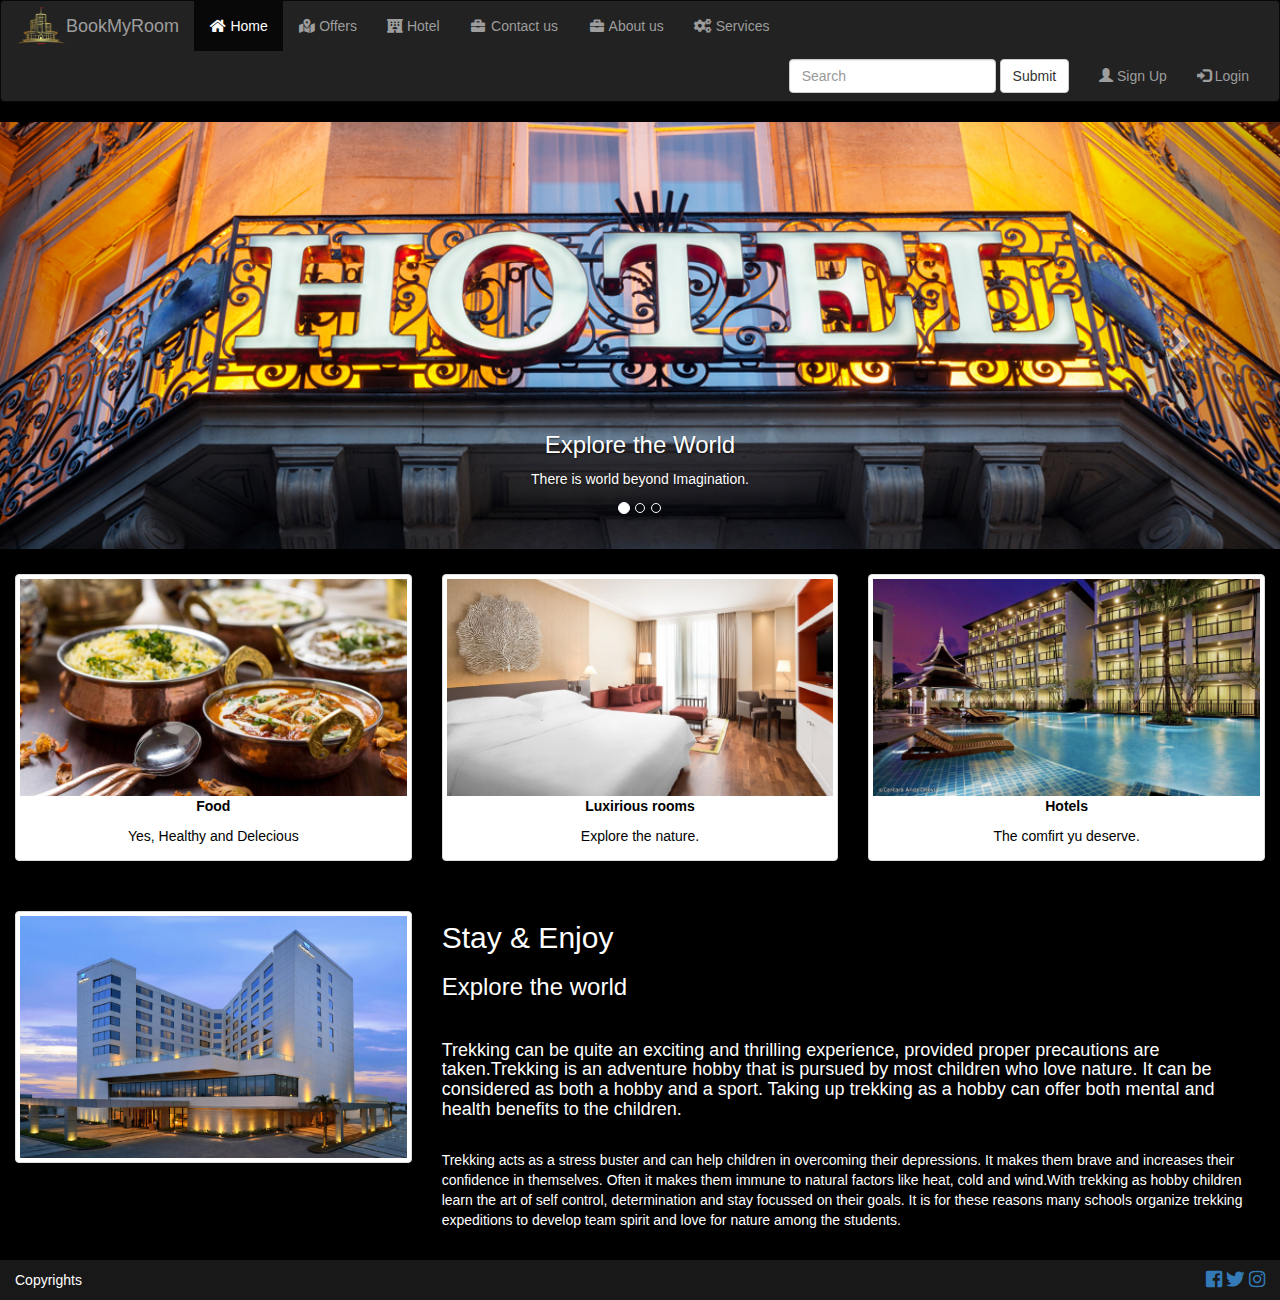
<file: index.html>
<!DOCTYPE html>
<html>
<html lang="en">
<head>
	<title>BookmyRoom</title>
	<meta charset="utf-8">
	 <!-- Latest compiled and minified CSS -->
<link rel="stylesheet" href="bootstrap-3.3.7-dist/css/bootstrap.min.css">
<link rel="stylesheet" href="fontawesome-free-5.1.0-web/css/all.css">
<meta name="viewport" content="max-width=device-width,initial-scale=1.0">

<!-- jQuery library -->
<script src="js/jquery.min.js"></script>

<!-- Latest compiled JavaScript -->
<script src="js/bootstrap.min.js"></script> 
  
 <link rel="shortcut icon" type="icon" href="images/logo.png">
</head>
<body>
<!--start of NavBar-->

 <nav class="navbar navbar-inverse">
  <div class="container-fluid">
    <div class="navbar-header">
      <img src="images/logo.png" style="height: 50px; width: 50px;float: left;">
      <button type="button" class="navbar-toggle" data-toggle="collapse" data-target="#myNavbar">
        <span class="icon-bar"></span>
        <span class="icon-bar"></span>
        <span class="icon-bar"></span>
      </button>
      <a class="navbar-brand" href="index.html">BookMyRoom</a>
    </div>
    <div class="collapse navbar-collapse" id="myNavbar">
      <ul class="nav navbar-nav">
        <li class="active"><a href="index.html"><i class="fas fa-home fa-fw"></i> Home</a></li>
      <li><a href="offers.html"><i class="fas fa-map-marked-alt fa-fw"></i> Offers</a></li>
      <li><a href="hotel.html"><i class="fas fa-hotel"></i> Hotel</a></li>
      <li><a href="contact us.html"><i class="fas fa-briefcase fa-fw"></i> Contact us</a></li>
      <li><a href="about us.html"><i class="fas fa-briefcase fa-fw"></i> About us</a></li>
      <li><a href="services.html"><i class="fas fa-cogs"></i> Services</a></li>
      </ul>
      <ul class="nav navbar-nav navbar-right">
        <form class="navbar-form navbar-left" action="/action_page.php">
      <div class="form-group">
        <input type="text" class="form-control" placeholder="Search">
      </div>
      <button type="submit" class="btn btn-default">Submit</button>
    </form>
        <li><a href="sign up.html"><span class="glyphicon glyphicon-user"></span> Sign Up</a></li>
      <li><a href="login.html"><span class="glyphicon glyphicon-log-in"></span> Login</a></li>
    </ul>
    </div>
  </div>
</nav> 


<!--end of navBar-->

<div id="myCarousel" class="carousel slide" data-ride="carousel" style="margin-top: 20px">
    <!-- Indicators -->
    <ol class="carousel-indicators">
      <li data-target="#myCarousel" data-slide-to="0" class="active"></li>
      <li data-target="#myCarousel" data-slide-to="1"></li>
      <li data-target="#myCarousel" data-slide-to="2"></li>
    </ol>

    <!-- Wrapper for slides -->
    <div class="carousel-inner" role="listbox">
      <div class="item active">
        <img src="images/1.jpg" alt="New York" width="100%" height="700px">
        <div class="carousel-caption">
          <h3>Explore the World</h3>
          <p>There is world beyond Imagination.</p>
        </div>      
      </div>

      <div class="item">
        <img src="images/2.jpg" alt="Chicago" width="100%" height="700px">
        <div class="carousel-caption">
          <h3>Hotel</h3>
          <p>Thank you, A night we won't forget.</p>
        </div>      
      </div>
    
      <div class="item">
        <img src="images/3.jpg" alt="Los Angeles" width="100%" height="700px">
        <div class="carousel-caption">
          <h3>Family</h3>
          <p>Spend holidays with family!</p>
        </div>      
      </div>
    </div>

    <!-- Left and right controls -->
    <a class="left carousel-control" href="#myCarousel" role="button" data-slide="prev">
      <span class="glyphicon glyphicon-chevron-left" aria-hidden="true"></span>
      <span class="sr-only">Previous</span>
    </a>
    <a class="right carousel-control" href="#myCarousel" role="button" data-slide="next">
      <span class="glyphicon glyphicon-chevron-right" aria-hidden="true"></span>
      <span class="sr-only">Next</span>
    </a>
</div>

<!--end of IMG Scroll-->


<!--3 div start-->
<div class="container-fluid" style="color: black;">
<div class="row text-center slideanim" style="margin-top: 25px;">
    <div class="col-sm-4">
      <div class="thumbnail">
        <img src="images/a.jpg" alt="Paris">
        <p><strong>Food</strong></p>
        <p>Yes, Healthy and Delecious</p>
      </div>
    </div>
    <div class="col-sm-4">
      <div class="thumbnail">
        <img src="images/b.jpg" alt="New York">
        <p><strong>Luxirious rooms</strong></p>
        <p>Explore the nature.</p>
      </div>
    </div>
    <div class="col-sm-4">
      <div class="thumbnail">
        <img src="images/c.jpg" alt="San Francisco">
        <p><strong>Hotels</strong></p>
        <p>The comfirt yu deserve.</p>
      </div>
    </div>
  </div><br>
</div>
  <!--end of 3 div images-->

<div id="about" class="container-fluid img-self-center">
  <div class="row">
    <div class="col-sm-4"style="margin-top: 10px">
      <div class="thumbnail ">
     <img src="images/h1.jpg"width="100%"height="auto" >
   </div>
    </div>
    <div class="col-sm-8" style="color: white;">
      <h2>Stay & Enjoy</h2>
      <h3>Explore the world</h3><br>
      <h4>Trekking can be quite an exciting and thrilling experience, provided proper precautions are taken.Trekking is an adventure hobby that is pursued by most children who love nature. It can be considered as both a hobby and a sport. Taking up trekking as a hobby can offer both mental and health benefits to the children.</h4><br>
      <p>Trekking acts as a stress buster and can help children in overcoming their depressions. It makes them brave and increases their confidence in themselves. Often it makes them immune to natural factors like heat, cold and wind.With trekking as hobby children learn the art of self control, determination and stay focussed on their goals. It is for these reasons many schools organize trekking expeditions to develop team spirit and love for nature among the students.</p>
    </div>
  </div>
</div>


<!--start of footer-->

<footer>
  <div class="container-fluid"style="background-color: #181818; color: white; height: 40px;width: 100%; margin-top: 20px; bottom:0">
    <div class="wrapper"style="float: left; margin-top: 10px">Copyrights</div>
  <div class="wrapper" style="float: right; margin-top: 10px">
      <a href="#"><i class="fab fa-facebook-square fa-lg"></i></a>
      <a href="#"><i class="fab fa-twitter fa-lg"></i></a>
      <a href="#"><i class="fab fa-instagram fa-lg"></i></a>
    </div>
  </div>
</footer>

<!--end of footer-->


</body>
</html>
</file>
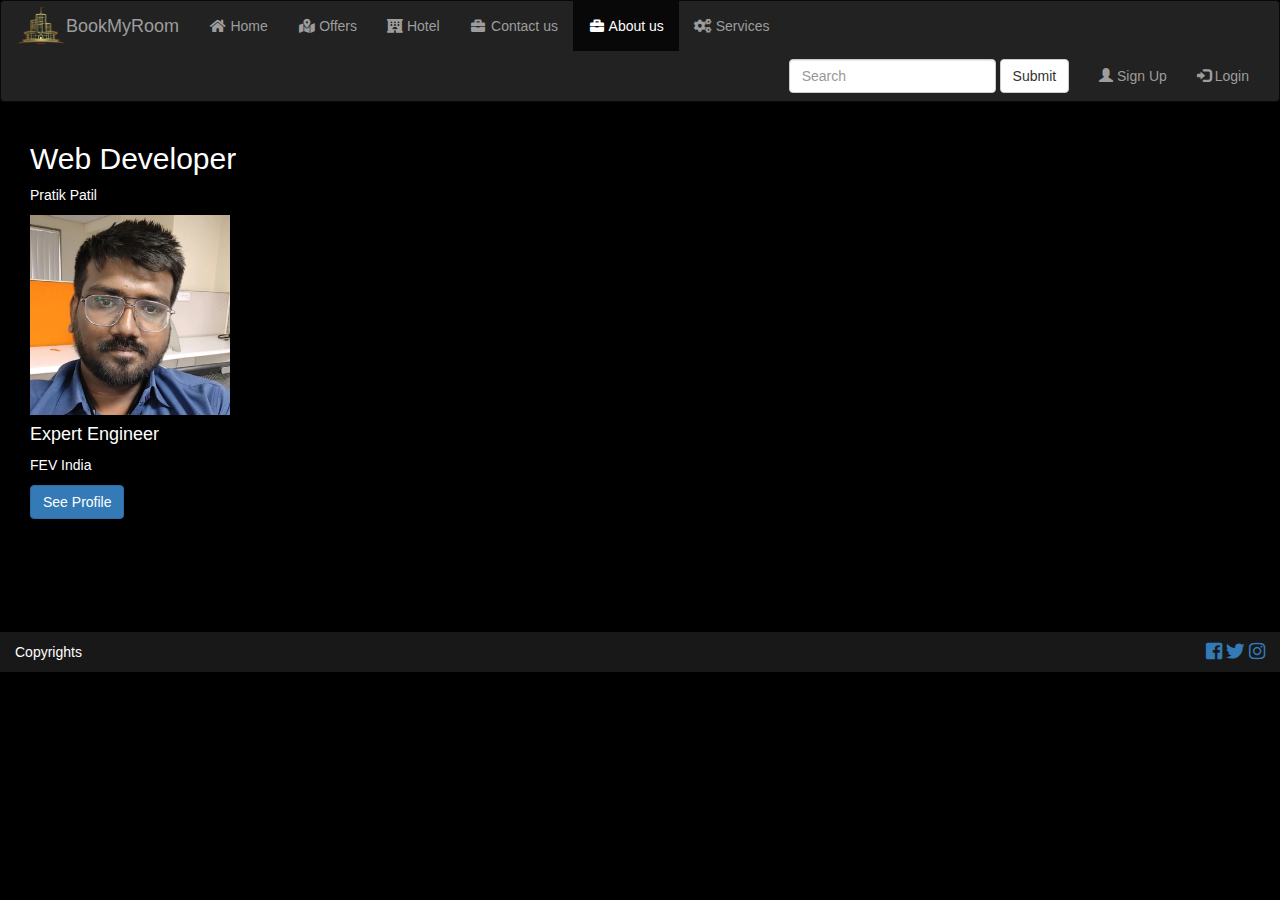
<file: about us.html>
<!DOCTYPE html>
<html>
<html lang="en">
<head>
	<title>BookmyRoom</title>
	<meta charset="utf-8">
	 <!-- Latest compiled and minified CSS -->
<link rel="stylesheet" href="bootstrap-3.3.7-dist/css/bootstrap.min.css">
<link rel="stylesheet" href="fontawesome-free-5.1.0-web/css/all.css">
<meta name="viewport" content="max-width=device-width,initial-scale=1.0">

<!-- jQuery library -->
<script src="js/jquery.min.js"></script>

<!-- Latest compiled JavaScript -->
<script src="js/bootstrap.min.js"></script> 
  
<link rel="shortcut icon" type="icon" href="images/logo.png">
</head>
<body >

<!--start of NavBar-->

 <nav class="navbar navbar-inverse">
  <div class="container-fluid">
    <div class="navbar-header">
      <img src="images/logo.png" style="height: 50px; width: 50px;float: left;">
      <button type="button" class="navbar-toggle" data-toggle="collapse" data-target="#myNavbar">
        <span class="icon-bar"></span>
        <span class="icon-bar"></span>
        <span class="icon-bar"></span>
      </button>
      <a class="navbar-brand" href="index.html">BookMyRoom</a>
    </div>
    <div class="collapse navbar-collapse" id="myNavbar">
      <ul class="nav navbar-nav">
        <li><a href="index.html"><i class="fas fa-home fa-fw"></i> Home</a></li>
      <li><a href="offers.html"><i class="fas fa-map-marked-alt fa-fw"></i> Offers</a></li>
      <li><a href="hotel.html"><i class="fas fa-hotel"></i> Hotel</a></li>
      <li><a href="contact us.html"><i class="fas fa-briefcase fa-fw"></i> Contact us</a></li>
      <li class="active"><a href="about us.html"><i class="fas fa-briefcase fa-fw"></i> About us</a></li>
      <li><a href="services.html"><i class="fas fa-cogs"></i> Services</a></li>
      </ul>
      <ul class="nav navbar-nav navbar-right">
        <form class="navbar-form navbar-left" action="/action_page.php">
      <div class="form-group">
        <input type="text" class="form-control" placeholder="Search">
      </div>
      <button type="submit" class="btn btn-default">Submit</button>
    </form>
        <li><a href="sign up.html"><span class="glyphicon glyphicon-user"></span> Sign Up</a></li>
      <li><a href="login.html"><span class="glyphicon glyphicon-log-in"></span> Login</a></li>
    </ul>
    </div>
  </div>
</nav> 


<!--end of navBar-->



<div class="container-fluid" style="margin-bottom: 113px; ">


<div class="col-sm-3">
  <h2>Web Developer</h2>
  <p>Pratik Patil</p>
  <div class="card" style="width:200px">
    <img class="card-img-top" src="images/card2.jpeg" alt="Card image" style="width:100%">
    <div class="card-body">
      <h4 class="card-title">Expert Engineer</h4>
      <p class="card-text">FEV India</p>
      <a href="#" class="btn btn-primary">See Profile</a>
    </div>
  </div>
</div>

<!-- <div class="col-sm-3">
  <h2>Head Desingne</h2>
  <p>Name 2</p>
  <div class="card" style="width:200px">
    <img class="card-img-top" src="images/card2.png" alt="Card image" style="width:100%">
    <div class="card-body">
      <h4 class="card-title">John Doe</h4>
      <p class="card-text">John Doe is an engineer</p>
      <a href="#" class="btn btn-primary">See Profile</a>
    </div>
  </div>
</div>

<div class="col-sm-3">
  <h2>Head Developer</h2>
  <p>Name 3</p>
  <div class="card" style="width:200px">
    <img class="card-img-top" src="images/card1.png" alt="Card image" style="width:100%">
    <div class="card-body">
      <h4 class="card-title">John Doe</h4>
      <p class="card-text">John Doe is an and engineer</p>
      <a href="#" class="btn btn-primary">See Profile</a>
    </div>
  </div>
</div>

<div class="col-sm-3">
  <h2>Database Admin</h2>
  <p>name 4</p>
  <div class="card" style="width:200px">
    <img class="card-img-top" src="images/card2.png" alt="Card image" style="width:100%">
    <div class="card-body">
      <h4 class="card-title">John Doe</h4>
      <p class="card-text">John Doe is an and engineer</p>
      <a href="#" class="btn btn-primary">See Profile</a>
      
    </div>
  </div>
</div> -->


</div>

<!--start of footer-->

<footer>
  <div class="container-fluid"style="background-color: #181818; color: white; height: 40px;width: 100%; margin-top: 20px">
    <div class="wrapper"style="float: left; margin-top: 10px">Copyrights</div>
  <div class="wrapper" style="float: right; margin-top: 10px">
      <a href="#"><i class="fab fa-facebook-square fa-lg"></i></a>
      <a href="#"><i class="fab fa-twitter fa-lg"></i></a>
      <a href="#"><i class="fab fa-instagram fa-lg"></i></a>
    </div>
  </div>
</footer>

<!--end of footer-->


</body>
</html>
</file>
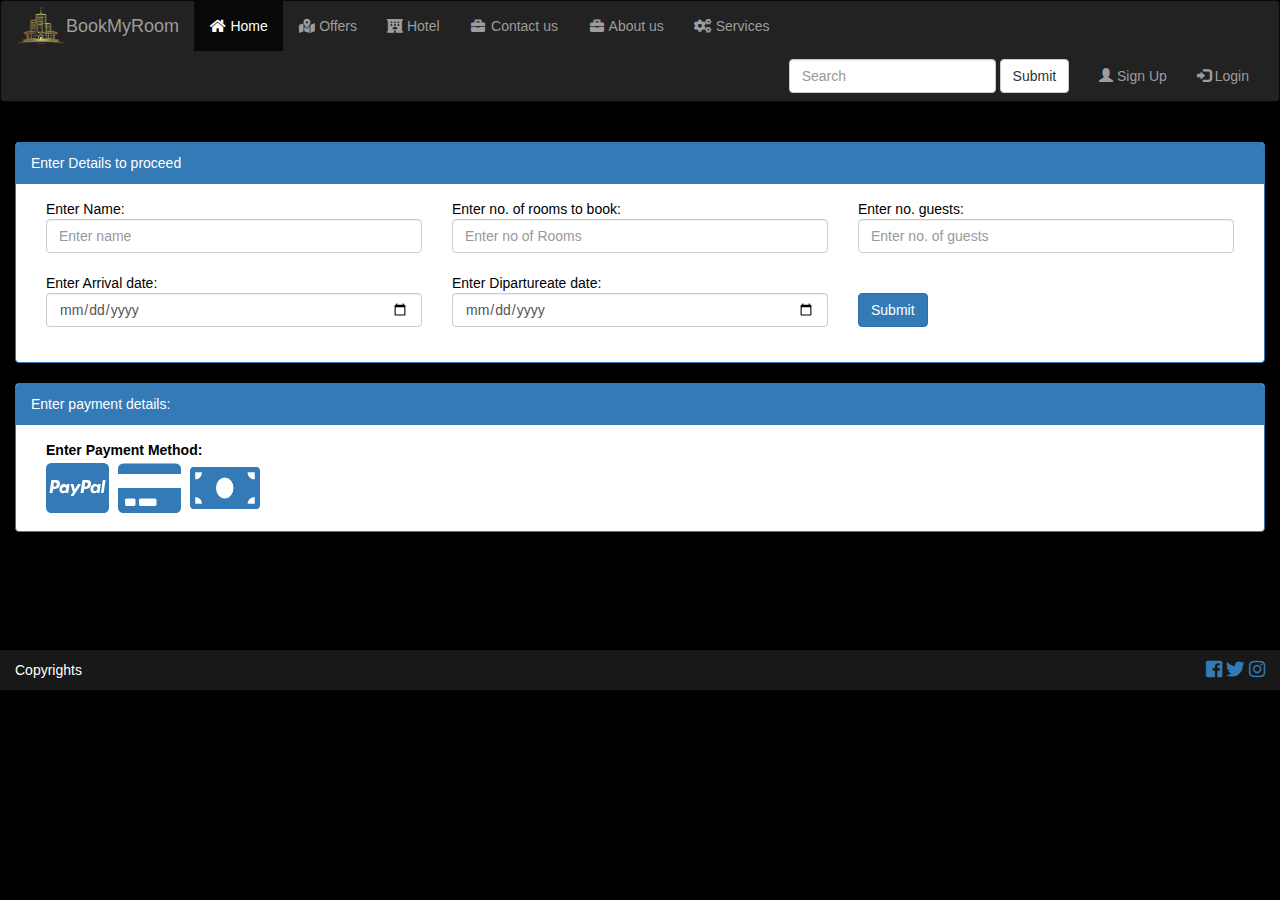
<file: booking h1.html>
<!DOCTYPE html>
<html>
<html lang="en">
<head>
	<title>BookmyRoom</title>
	<meta charset="utf-8">
	 <!-- Latest compiled and minified CSS -->
<link rel="stylesheet" href="bootstrap-3.3.7-dist/css/bootstrap.min.css">
<link rel="stylesheet" href="fontawesome-free-5.1.0-web/css/all.css">
<meta name="viewport" content="max-width=device-width,initial-scale=1.0">

<!-- jQuery library -->
<script src="js/jquery.min.js"></script>

<!-- Latest compiled JavaScript -->
<script src="js/bootstrap.min.js"></script> 
  
 <link rel="shortcut icon" type="icon" href="images/logo.png">
</head>
<body>
<!--start of NavBar-->

 <nav class="navbar navbar-inverse">
  <div class="container-fluid">
    <div class="navbar-header">
      <img src="images/logo.png" style="height: 50px; width: 50px;float: left;">
      <button type="button" class="navbar-toggle" data-toggle="collapse" data-target="#myNavbar">
        <span class="icon-bar"></span>
        <span class="icon-bar"></span>
        <span class="icon-bar"></span>
      </button>
      <a class="navbar-brand" href="index.html">BookMyRoom</a>
    </div>
    <div class="collapse navbar-collapse" id="myNavbar">
      <ul class="nav navbar-nav">
        <li class="active"><a href="index.html"><i class="fas fa-home fa-fw"></i> Home</a></li>
      <li><a href="offers.html"><i class="fas fa-map-marked-alt fa-fw"></i> Offers</a></li>
      <li><a href="hotel.html"><i class="fas fa-hotel"></i> Hotel</a></li>
      <li><a href="contact us.html"><i class="fas fa-briefcase fa-fw"></i> Contact us</a></li>
      <li><a href="about us.html"><i class="fas fa-briefcase fa-fw"></i> About us</a></li>
      <li><a href="services.html"><i class="fas fa-cogs"></i> Services</a></li>
      </ul>
      <ul class="nav navbar-nav navbar-right">
        <form class="navbar-form navbar-left" action="/action_page.php">
      <div class="form-group">
        <input type="text" class="form-control" placeholder="Search">
      </div>
      <button type="submit" class="btn btn-default">Submit</button>
    </form>
        <li><a href="sign up.html"><span class="glyphicon glyphicon-user"></span> Sign Up</a></li>
      <li><a href="login.html"><span class="glyphicon glyphicon-log-in"></span> Login</a></li>
    </ul>
    </div>
  </div>
</nav> 


<!--end of navBar-->
<div class="container-fluid" style="margin-bottom: 98px">

<div class="panel panel-primary" style="color: black;margin-top: 20px">

      <div class="panel-heading">Enter Details to proceed</div>
  
  <div class="panel-body">
    <div class="col-sm-4"> 
  <form action="/action_page.php">
Enter Name:<br>
    <input type="text" class="form-control" placeholder="Enter name" id="usr"><br>
Enter Arrival date:<br>
<input class="form-control" type="date" name="checkin" max="2099-12-31"><br>
</form>        
 </div>

<div class="col-sm-4">
  <form action="/action_page.php">
    Enter no. of rooms to book:<br>
  <input type="text" class="form-control" placeholder="Enter no of Rooms" id="usr"><br>
    Enter Dipartureate date:<br>
<input class="form-control" type="date" name="checkout" min="2018-01-02"><br>
  </form>
</div>

<div class="col-sm-4" style="float: right;">
   Enter no. guests:<br>
    <input type="text" class="form-control" placeholder="Enter no. of guests" id="usr"><br><br>
  
   <button type="button" class="btn btn-primary">Submit</button>
</div> 



</div>
</div>





<div class="panel panel-primary" style="color: black">

      <div class="panel-heading">Enter payment details:</div>
  
  <div class="panel-body">
    
<div class="container-fluid">
<strong>
Enter Payment Method:<br>
</strong>
<a href="#" data-toggle="tooltip" data-placement="top" title="PlayPal"><i class="fab fa-cc-paypal fa-4x" style="margin-right: 5px;"></i></a>
<a href="#" data-toggle="tooltip" data-placement="top" title="Creadit Card"><i class="fas fa-credit-card fa-4x" style="margin-right: 5px"></i></a>
<a href="#" data-toggle="tooltip" data-placement="top" title="Cash"><i class="fas fa-money-bill fa-4x" style="margin-right: 5px"></i></a>

</div>
</div>
</div>

</div>
<!--start of footer-->

<footer>
  <div class="container-fluid"style="background-color: #181818; color: white; height: 40px;width: 100%; margin-top: 20px; bottom:0">
    <div class="wrapper"style="float: left; margin-top: 10px">Copyrights</div>
  <div class="wrapper" style="float: right; margin-top: 10px">
      <a href="#"><i class="fab fa-facebook-square fa-lg"></i></a>
      <a href="#"><i class="fab fa-twitter fa-lg"></i></a>
      <a href="#"><i class="fab fa-instagram fa-lg"></i></a>
    </div>
  </div>
</footer>

<!--end of footer-->


</body>
</html>
</file>
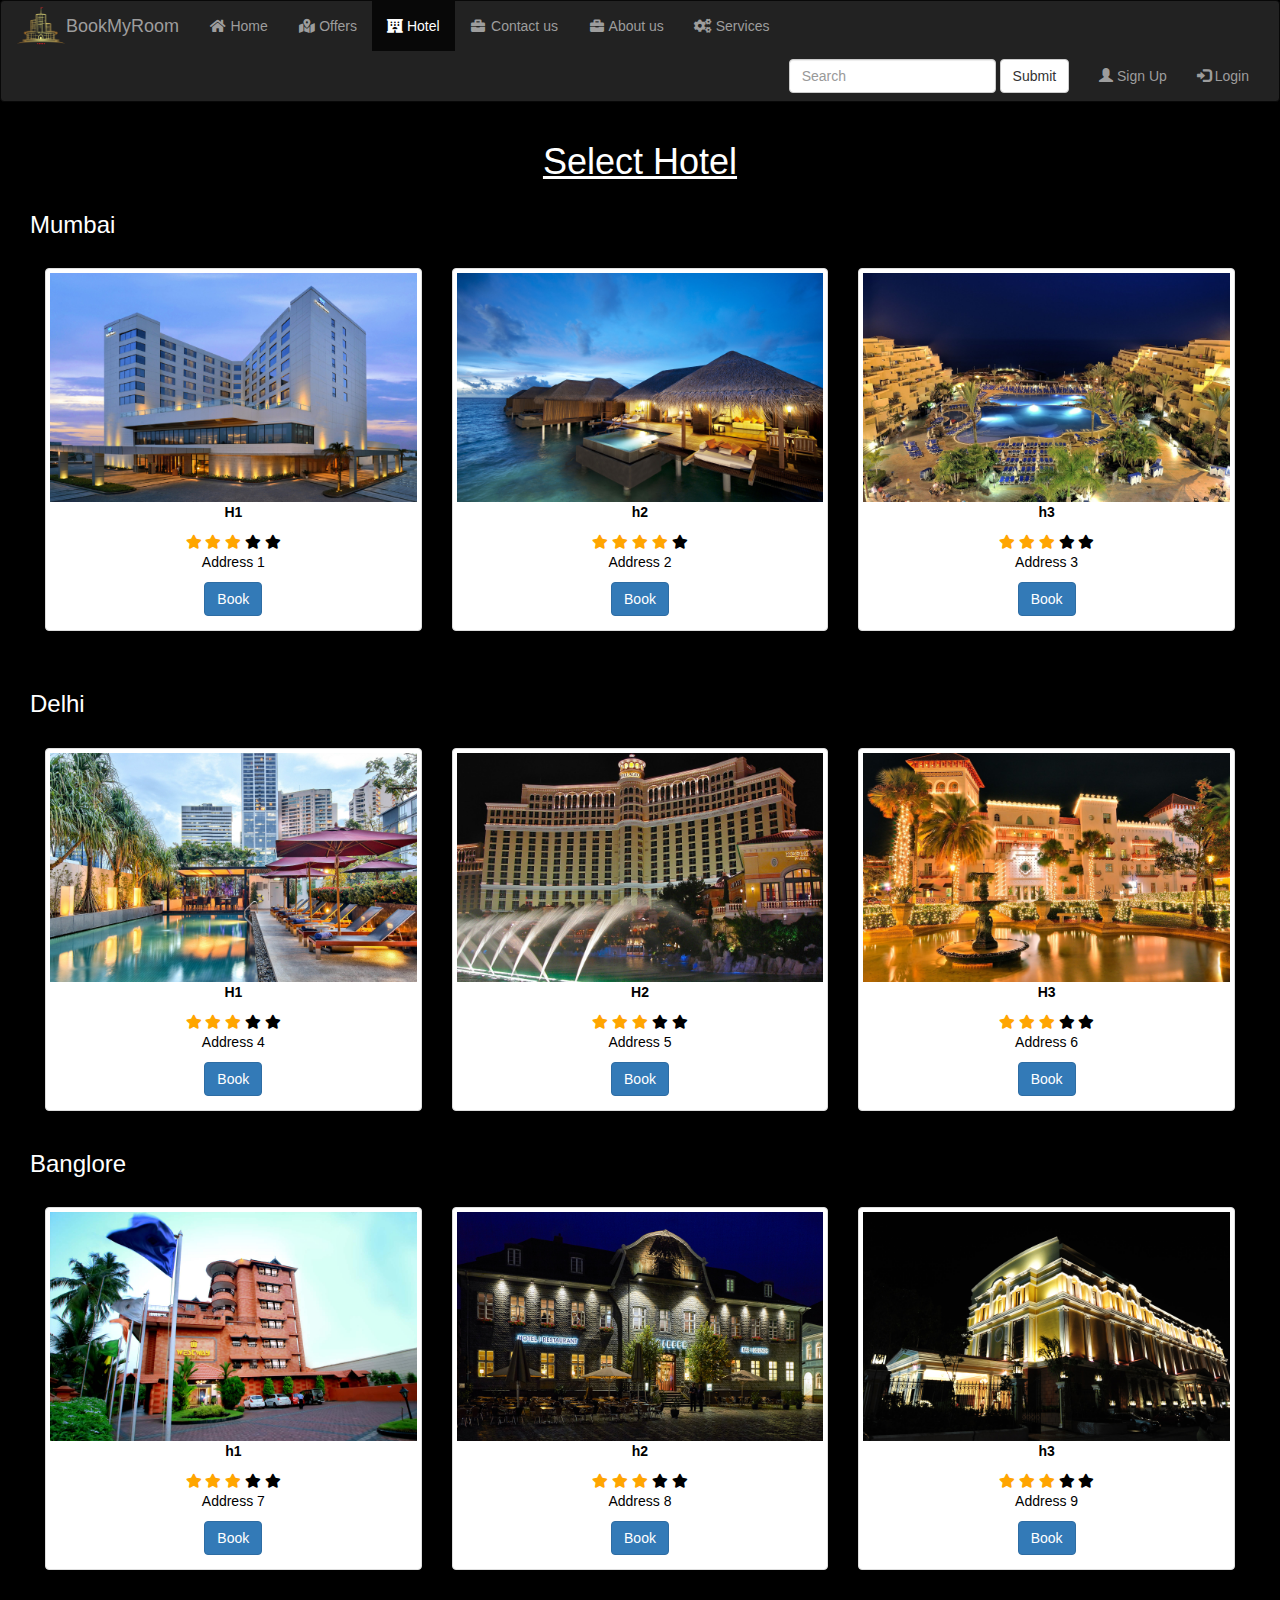
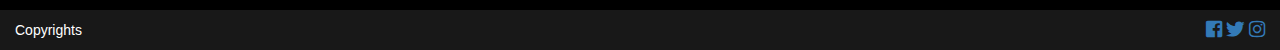
<file: hotel.html>
<!DOCTYPE html>
<html>
<html lang="en">
<head>
	<title>BookmyRoom</title>
	<meta charset="utf-8">
	 <!-- Latest compiled and minified CSS -->
<link rel="stylesheet" href="bootstrap-3.3.7-dist/css/bootstrap.min.css">
<link rel="stylesheet" href="fontawesome-free-5.1.0-web/css/all.css">
<meta name="viewport" content="max-width=device-width,initial-scale=1.0">

<!-- jQuery library -->
<script src="js/jquery.min.js"></script>

<!-- Latest compiled JavaScript -->
<script src="js/bootstrap.min.js"></script> 
  
 <link rel="shortcut icon" type="icon" href="images/logo.png">
</head>
<body>
<!--start of NavBar-->

 <nav class="navbar navbar-inverse">
  <div class="container-fluid">
    <div class="navbar-header">
      <img src="images/logo.png" style="height: 50px; width: 50px;float: left;">
      <button type="button" class="navbar-toggle" data-toggle="collapse" data-target="#myNavbar">
        <span class="icon-bar"></span>
        <span class="icon-bar"></span>
        <span class="icon-bar"></span>
      </button>
      <a class="navbar-brand" href="index.html">BookMyRoom</a>
    </div>
    <div class="collapse navbar-collapse" id="myNavbar">
      <ul class="nav navbar-nav">
        <li><a href="index.html"><i class="fas fa-home fa-fw"></i> Home</a></li>
      <li><a href="offers.html"><i class="fas fa-map-marked-alt fa-fw"></i> Offers</a></li>
      <li class="active"><a href="hotel.html"><i class="fas fa-hotel"></i> Hotel</a></li>
      <li><a href="contact us.html"><i class="fas fa-briefcase fa-fw"></i> Contact us</a></li>
      <li><a href="about us.html"><i class="fas fa-briefcase fa-fw"></i> About us</a></li>
      <li><a href="services.html"><i class="fas fa-cogs"></i> Services</a></li>
      </ul>
      <ul class="nav navbar-nav navbar-right">
        <form class="navbar-form navbar-left" action="/action_page.php">
      <div class="form-group">
        <input type="text" class="form-control" placeholder="Search">
      </div>
      <button type="submit" class="btn btn-default">Submit</button>
    </form>
        <li><a href="sign up.html"><span class="glyphicon glyphicon-user"></span> Sign Up</a></li>
      <li><a href="login.html"><span class="glyphicon glyphicon-log-in"></span> Login</a></li>
    </ul>
    </div>
  </div>
</nav> 


<!--end of navBar-->
<div class="container-fluid">

<h1 class="text-center"><strong></strong><u>Select Hotel</u></strong></h1>
<div class="container-fluid">
    <h3>Mumbai</h3>
<div class="container-fluid" style="color: black;">
<div class="row text-center slideanim" style="margin-top: 20px;">
    <div class="col-sm-4">
      <div class="thumbnail">
        <img src="images/h1.jpg" alt="Paris" width="100%" height="300">
        <p><strong>H1</strong></p>
<div class="container-fluid">
<span class="fa fa-star checked" ></span>
<span class="fa fa-star checked"></span>
<span class="fa fa-star checked"></span>
<span class="fa fa-star"></span>
<span class="fa fa-star"></span>     
</div>
   <p>Address 1</p>
        <p>  
  <button class="btn btn-primary" type="button" data-toggle="collapse" data-target="#collapseExample" aria-expanded="false" aria-controls="collapseExample">
    Book
  </button>
</p>
<div class="collapse" id="collapseExample">
  <div class="card card-body">
    <a href="booking h1.html" class="btn btn-primary">Choose rooms</a>
        <a href="#" class="btn btn-primary">more info.</a>
  </div>
</div>
      </div>
    </div>
    <div class="col-sm-4">
      <div class="thumbnail">
        <img src="images/h2.jpg" alt="New York" width="100%" height="300">
        <p><strong>h2</strong></p>
        <div class="container-fluid">
<span class="fa fa-star checked" ></span>
<span class="fa fa-star checked"></span>
<span class="fa fa-star checked"></span>
<span class="fa fa-star checked"></span>
<span class="fa fa-star"></span>     
</div>
        <p>Address 2</p>
        <p>  
  <button class="btn btn-primary" type="button" data-toggle="collapse" data-target="#collapseExample2" aria-expanded="false" aria-controls="collapseExample">
    Book
  </button>
</p>
<div class="collapse" id="collapseExample2">
  <div class="card card-body">
    <a href="#" class="btn btn-primary">Choose rooms</a>
        <a href="#" class="btn btn-primary">more info.</a>
  </div>
</div>
      </div>
    </div>
    <div class="col-sm-4">
      <div class="thumbnail">
        <img src="images/h3.jpg" alt="San Francisco" width="100%" height="300">
        <p><strong>h3</strong></p>
<div class="container-fluid">
<span class="fa fa-star checked" ></span>
<span class="fa fa-star checked"></span>
<span class="fa fa-star checked"></span>
<span class="fa fa-star"></span>
<span class="fa fa-star"></span>     
</div>
        <p>Address 3</p>
        <p>  
  <button class="btn btn-primary" type="button" data-toggle="collapse" data-target="#collapseExample3" aria-expanded="false" aria-controls="collapseExample">
    Book
  </button>
</p>
<div class="collapse" id="collapseExample3">
  <div class="card card-body">
    <a href="#" class="btn btn-primary">Choose rooms</a>
        <a href="#" class="btn btn-primary">more info.</a>
  </div>
</div>
      </div>
    </div>
  </div><br>
</div> 
</div>


<div class="container-fluid" >
    <h3>Delhi</h3>
<div class="container-fluid" style="color: black;">
<div class="row text-center slideanim" style="margin-top: 20px;">
    <div class="col-sm-4">
      <div class="thumbnail">
        <img src="images/h4.jpg" alt="Paris" width="100%" height="300">
        <p><strong>H1</strong></p>
        <div class="container-fluid">
<span class="fa fa-star checked" ></span>
<span class="fa fa-star checked"></span>
<span class="fa fa-star checked"></span>
<span class="fa fa-star"></span>
<span class="fa fa-star"></span>     
</div>

        <p>Address 4</p>
        <p>  
  <button class="btn btn-primary" type="button" data-toggle="collapse" data-target="#collapseExample4" aria-expanded="false" aria-controls="collapseExample">
    Book
  </button>
</p>
<div class="collapse" id="collapseExample4">
  <div class="card card-body">
    <a href="#" class="btn btn-primary">Choose rooms</a>
        <a href="#" class="btn btn-primary">more info.</a>
  </div>
</div>

      </div>
    </div>
    <div class="col-sm-4">
      <div class="thumbnail">
        <img src="images/h5.jpg" alt="New York" width="100%" height="300">
        <p><strong>H2</strong></p>
        <div class="container-fluid">
<span class="fa fa-star checked" ></span>
<span class="fa fa-star checked"></span>
<span class="fa fa-star checked"></span>
<span class="fa fa-star"></span>
<span class="fa fa-star"></span>     
</div>

        <p>Address 5</p>
        <p>  
  <button class="btn btn-primary" type="button" data-toggle="collapse" data-target="#collapseExample5" aria-expanded="false" aria-controls="collapseExample">
    Book
  </button>
</p>
<div class="collapse" id="collapseExample5">
  <div class="card card-body">
    <a href="#" class="btn btn-primary">Choose rooms</a>
        <a href="#" class="btn btn-primary">more info.</a>
  </div>
</div>
      </div>
    </div>
    <div class="col-sm-4">
      <div class="thumbnail">
        <img src="images/h6.jpg" alt="San Francisco" width="100%" height="300">
        <p><strong>H3</strong></p>
        <div class="container-fluid">
<span class="fa fa-star checked" ></span>
<span class="fa fa-star checked"></span>
<span class="fa fa-star checked"></span>
<span class="fa fa-star"></span>
<span class="fa fa-star"></span>     
</div>

        <p>Address 6</p>
        <p>  
  <button class="btn btn-primary" type="button" data-toggle="collapse" data-target="#collapseExample6" aria-expanded="false" aria-controls="collapseExample">
    Book
  </button>
</p>
<div class="collapse" id="collapseExample6">
  <div class="card card-body">
    <a href="#" class="btn btn-primary">Choose rooms</a>
        <a href="#" class="btn btn-primary">more info.</a>
  </div>
</div>
      </div>
    </div>
  </div>
</div>
</div>





<div class="container-fluid">
    <h3>Banglore</h3>
<div class="container-fluid" style="color: black;">
<div class="row text-center slideanim" style="margin-top: 20px;">
    <div class="col-sm-4">
      <div class="thumbnail">
        <img src="images/h7.jpg" alt="Paris">
        <p><strong>h1</strong></p>
        <div class="container-fluid">
<span class="fa fa-star checked" ></span>
<span class="fa fa-star checked"></span>
<span class="fa fa-star checked"></span>
<span class="fa fa-star"></span>
<span class="fa fa-star"></span>     
</div>

        <p>Address 7</p>
        <p>  
  <button class="btn btn-primary" type="button" data-toggle="collapse" data-target="#collapseExample7" aria-expanded="false" aria-controls="collapseExample">
    Book
  </button>
</p>
<div class="collapse" id="collapseExample7">
  <div class="card card-body">
    <a href="#" class="btn btn-primary">Choose rooms</a>
        <a href="#" class="btn btn-primary">more info.</a>
  </div>
</div>
      </div>
    </div>
    <div class="col-sm-4">
      <div class="thumbnail">
        <img src="images/h8.jpg" alt="New York">
        <p><strong>h2</strong></p>
        <div class="container-fluid">
<span class="fa fa-star checked" ></span>
<span class="fa fa-star checked"></span>
<span class="fa fa-star checked"></span>
<span class="fa fa-star"></span>
<span class="fa fa-star"></span>     
</div>

        <p>Address 8</p>
        <p>  
  <button class="btn btn-primary" type="button" data-toggle="collapse" data-target="#collapseExample8" aria-expanded="false" aria-controls="collapseExample">
    Book
  </button>
</p>
<div class="collapse" id="collapseExample8">
  <div class="card card-body">
    <a href="#" class="btn btn-primary">Choose rooms</a>
        <a href="#" class="btn btn-primary">more info.</a>
  </div>
</div>
      </div>
    </div>
    <div class="col-sm-4">
      <div class="thumbnail">
        <img src="images/h9.jpg" alt="San Francisco">
        <p><strong>h3</strong></p>
        <div class="container-fluid">
<span class="fa fa-star checked" ></span>
<span class="fa fa-star checked"></span>
<span class="fa fa-star checked"></span>
<span class="fa fa-star"></span>
<span class="fa fa-star"></span>     
</div>

        <p>Address 9</p>
        <p>  
  <button class="btn btn-primary" type="button" data-toggle="collapse" data-target="#collapseExample9" aria-expanded="false" aria-controls="collapseExample">
    Book
  </button>
</p>
<div class="collapse" id="collapseExample9">
  <div class="card card-body">
    <a href="#" class="btn btn-primary">Choose rooms</a>
        <a href="#" class="btn btn-primary">more info.</a>
  </div>
</div>
      </div>
    </div>
  </div>
</div>
</div>
</div>
<!--start of footer-->

<footer>
  <div class="container-fluid"style="background-color: #181818; color: white; height: 40px;width: 100%;margin-top: 20px">
    <div class="wrapper"style="float: left; margin-top: 10px">Copyrights</div>
  <div class="wrapper" style="float: right; margin-top: 10px">
      <a href="#"><i class="fab fa-facebook-square fa-lg"></i></a>
      <a href="#"><i class="fab fa-twitter fa-lg"></i></a>
      <a href="#"><i class="fab fa-instagram fa-lg"></i></a>
    </div>
  </div>
</footer>


  <!--end of footer-->


</body>
</html>
</file>
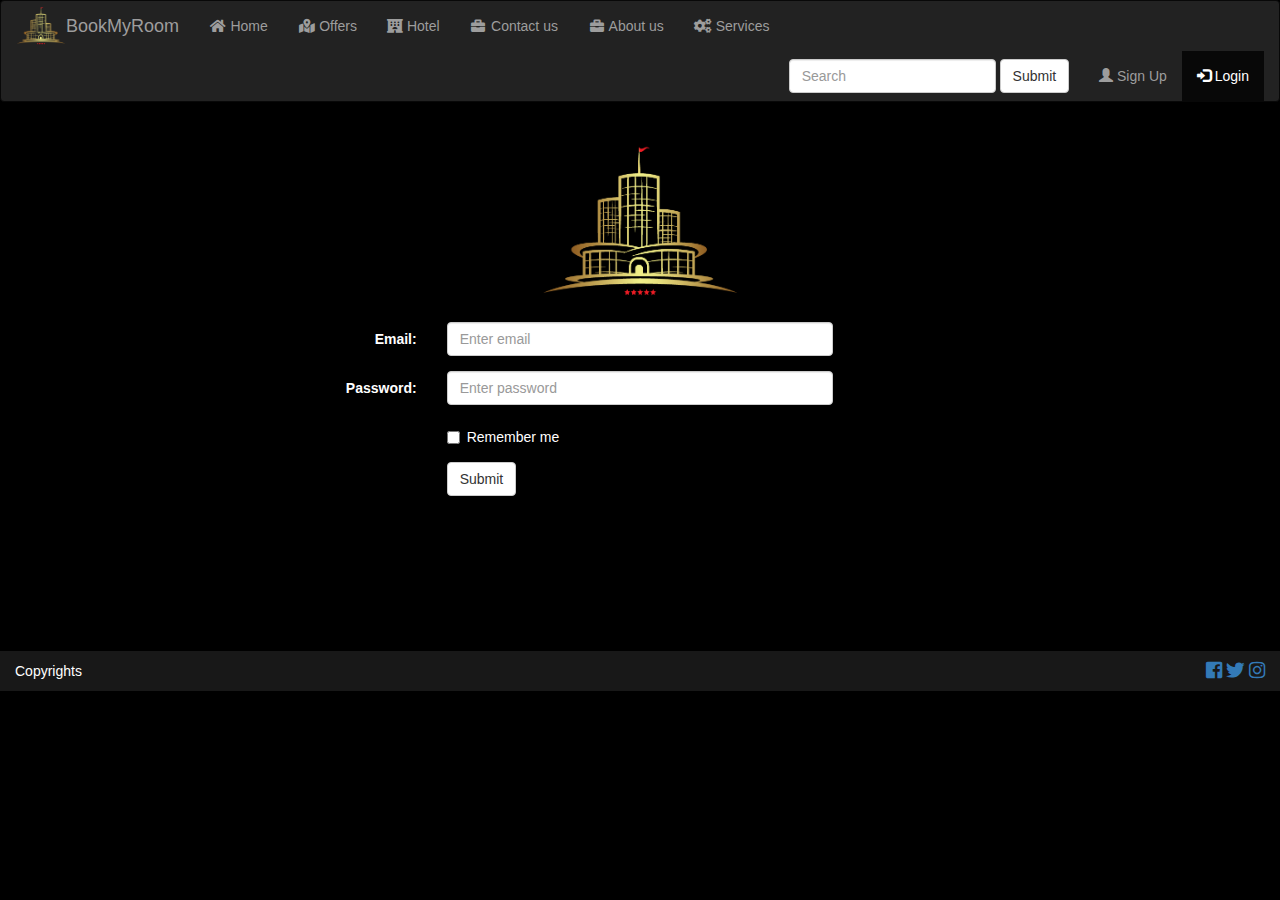
<file: login.html>
<!DOCTYPE html>
<html>
<html lang="en">
<head>
  <title>BookmyRoom</title>
  <meta charset="utf-8">
   <!-- Latest compiled and minified CSS -->
<link rel="stylesheet" href="bootstrap-3.3.7-dist/css/bootstrap.min.css">
<link rel="stylesheet" href="fontawesome-free-5.1.0-web/css/all.css">
<meta name="viewport" content="max-width=device-width,initial-scale=1.0">

<!-- jQuery library -->
<script src="js/jquery.min.js"></script>

<!-- Latest compiled JavaScript -->
<script src="js/bootstrap.min.js"></script> 
  



<link rel="shortcut icon" type="icon" href="images/logo.png">
</head>
<body >

<!--start of NavBar-->

 <nav class="navbar navbar-inverse">
  <div class="container-fluid">
    <div class="navbar-header">
      <img src="images/logo.png" style="height: 50px; width: 50px;float: left;">
      <button type="button" class="navbar-toggle" data-toggle="collapse" data-target="#myNavbar">
        <span class="icon-bar"></span>
        <span class="icon-bar"></span>
        <span class="icon-bar"></span>
      </button>
      <a class="navbar-brand" href="index.html">BookMyRoom</a>
    </div>
    <div class="collapse navbar-collapse" id="myNavbar">
      <ul class="nav navbar-nav">
        <li><a href="index.html"><i class="fas fa-home fa-fw"></i> Home</a></li>
      <li><a href="offers.html"><i class="fas fa-map-marked-alt fa-fw"></i> Offers</a></li>
      <li><a href="hotel.html"><i class="fas fa-hotel"></i> Hotel</a></li>
      <li><a href="contact us.html"><i class="fas fa-briefcase fa-fw"></i> Contact us</a></li>
      <li><a href="about us.html"><i class="fas fa-briefcase fa-fw"></i> About us</a></li>
      <li><a href="services.html"><i class="fas fa-cogs"></i> Services</a></li>
      </ul>
      <ul class="nav navbar-nav navbar-right">
        <form class="navbar-form navbar-left" action="/action_page.php">
      <div class="form-group">
        <input type="text" class="form-control" placeholder="Search">
      </div>
      <button type="submit" class="btn btn-default">Submit</button>
    </form>
        <li><a href="sign up.html"><span class="glyphicon glyphicon-user"></span> Sign Up</a></li>
      <li class="active"><a href="login.html"><span class="glyphicon glyphicon-log-in"></span> Login</a></li>
    </ul>
    </div>
  </div>
</nav> 


<!--end of navBar-->


<!--start of Signup form-->
<div class="container-fluid" style="margin-bottom: 140px">
<div class="container-fluid">
<img src="images/logo.png" alt="logo" style="height: 200px;width: 200px; display: block; margin: 0 auto">
</div>


<div class="container-fluid">
 <form class="form-horizontal" action="/action_page.php">
  <div class="form-group">
    <label class="control-label col-sm-4" for="email">Email:</label>
    <div class="col-xs-12 col-sm-4 col-md-4 col-lg-4">
      <input type="email" class="form-control" id="email" placeholder="Enter email">
    </div>
  </div>
  <div class="form-group">
    <label class="control-label col-sm-4" for="pwd">Password:</label>
    <div class="col-xs-12 col-sm-4 col-md-4 col-lg-4">
      <input type="password" class="form-control" id="pwd" placeholder="Enter password">
    </div>
  </div>
  <div class="form-group">
    <div class="col-sm-offset-4 col-sm-4">
      <div class="checkbox">
        <label><input type="checkbox"> Remember me</label>
      </div>
    </div>
  </div>
  <div class="form-group">
    <div class="col-sm-offset-4 col-sm-4">
      <button type="submit" class="btn btn-default">Submit</button>
    </div>
  </div>
</form> 
</div>
</div>
<!--end of Signup form-->



<!--start of footer-->

<footer style="">
  <div class="container-fluid"style="background-color: #181818; color: white; height: 40px;width: 100%;margin-top: 20px;">
    <div class="wrapper"style="float: left; margin-top: 10px">Copyrights</div>
  <div class="wrapper" style="float: right; margin-top: 10px">
      <a href="#"><i class="fab fa-facebook-square fa-lg"></i></a>
      <a href="#"><i class="fab fa-twitter fa-lg"></i></a>
      <a href="#"><i class="fab fa-instagram fa-lg"></i></a>
    </div>
  </div>
</footer>


  <!--end of footer-->

  
</body>
</html>
</file>
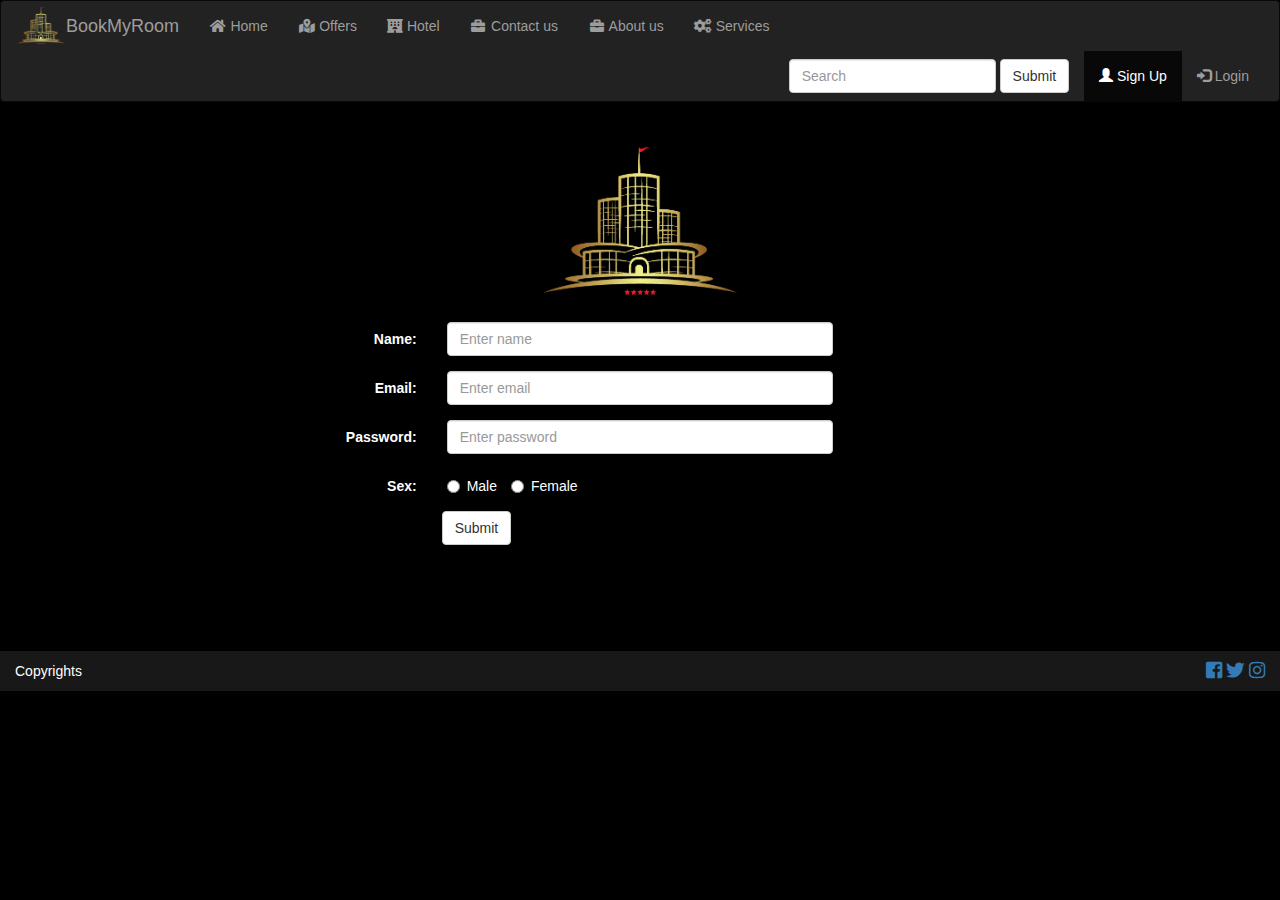
<file: sign up.html>
<!DOCTYPE html>
<html>
<html lang="en">
<head>
	<title>BookmyRoom</title>
	<meta charset="utf-8">
	 <!-- Latest compiled and minified CSS -->
<link rel="stylesheet" href="bootstrap-3.3.7-dist/css/bootstrap.min.css">
<link rel="stylesheet" href="fontawesome-free-5.1.0-web/css/all.css">
<meta name="viewport" content="max-width=device-width,initial-scale=1.0">

<!-- jQuery library -->
<script src="js/jquery.min.js"></script>

<!-- Latest compiled JavaScript -->
<script src="js/bootstrap.min.js"></script> 
  
<link rel="shortcut icon" type="icon" href="images/logo.png">
</head>
<body >

<!--start of NavBar-->

 <nav class="navbar navbar-inverse">
  <div class="container-fluid">
    <div class="navbar-header">
      <img src="images/logo.png" style="height: 50px; width: 50px;float: left;">
      <button type="button" class="navbar-toggle" data-toggle="collapse" data-target="#myNavbar">
        <span class="icon-bar"></span>
        <span class="icon-bar"></span>
        <span class="icon-bar"></span>
      </button>
      <a class="navbar-brand" href="index.html">BookMyRoom</a>
    </div>
    <div class="collapse navbar-collapse" id="myNavbar">
      <ul class="nav navbar-nav">
        <li><a href="index.html"><i class="fas fa-home fa-fw"></i> Home</a></li>
      <li><a href="offers.html"><i class="fas fa-map-marked-alt fa-fw"></i> Offers</a></li>
      <li><a href="hotel.html"><i class="fas fa-hotel"></i> Hotel</a></li>
      <li><a href="contact us.html"><i class="fas fa-briefcase fa-fw"></i> Contact us</a></li>
      <li><a href="about us.html"><i class="fas fa-briefcase fa-fw"></i> About us</a></li>
      <li><a href="services.html"><i class="fas fa-cogs"></i> Services</a></li>
      </ul>
      <ul class="nav navbar-nav navbar-right">
        <form class="navbar-form navbar-left" action="/action_page.php">
      <div class="form-group">
        <input type="text" class="form-control" placeholder="Search">
      </div>
      <button type="submit" class="btn btn-default">Submit</button>
    </form>
        <li class="active"><a href="sign up.html"><span class="glyphicon glyphicon-user"></span> Sign Up</a></li>
      <li><a href="login.html"><span class="glyphicon glyphicon-log-in"></span> Login</a></li>
    </ul>
    </div>
  </div>
</nav> 


<!--end of navBar-->



<!--start of Signup form-->
<div class="container-fluid" style="margin-bottom: 76px">
<div class="container-fluid">
<img src="images/logo.png" alt="logo" style="height: 200px;width: 200px; display: block; margin: 0 auto">
</div>


<div class="container-fluid">
 <form class="form-horizontal" action="/action_page.php">
  <div class="form-group">
    <label class="control-label col-xs-12 col-sm-4 col-md-4 col-lg-4" for="email">Name:</label>
    <div class="col-xs-12 col-sm-4 col-md-4 col-lg-4">
      <input type="text" class="form-control" id="name" placeholder="Enter name">
    </div>
  </div>
  <div class="form-group">
    <label class="control-label col-xs-12 col-sm-4 col-md-4 col-lg-4" for="email">Email:</label>
    <div class="col-xs-12 col-sm-4 col-md-4 col-lg-4">
      <input type="email" class="form-control" id="email" placeholder="Enter email">
    </div>
  </div>
  <div class="form-group">
    <label class="control-label col-xs-12 col-sm-4 col-md-4 col-lg-4" for="pwd">Password:</label>
    <div class="col-xs-12 col-sm-4 col-md-4 col-lg-4">
      <input type="password" class="form-control" id="pwd" placeholder="Enter password">
    </div>
  </div>

<div class="form-group">
    <label class="control-label col-xs-12 col-sm-4 col-md-4 col-lg-4" for="pwd">Sex:</label>
    <div class="col-xs-12 col-sm-4 col-md-4 col-lg-4">
      <label class="radio-inline"><input type="radio" name="optradio">Male</label>
      <label class="radio-inline"><input type="radio" name="optradio">Female</label>
    </div>
  </div>



  
  <div class="form-group">
    <div class="form-group">
    <div class="col-sm-offset-4 col-sm-4">
      <button type="submit" class="btn btn-default">Submit</button>
    </div>
  </div>
  </div>
</form> 
</div>
</div>
<!--end of Signup form-->


<!--start of footer-->

<footer>
  <div class="container-fluid"style="background-color: #181818; color: white; height: 40px;width: 100%;margin-top: 20px;">
    <div class="wrapper"style="float: left; margin-top: 10px">Copyrights</div>
  <div class="wrapper" style="float: right; margin-top: 10px">
      <a href="#"><i class="fab fa-facebook-square fa-lg"></i></a>
      <a href="#"><i class="fab fa-twitter fa-lg"></i></a>
      <a href="#"><i class="fab fa-instagram fa-lg"></i></a>
    </div>
  </div>
</footer>


  <!--end of footer-->

	
</body>
</html>
</file>
<file: fontawesome-free-5.1.0-web/css/all.css>
/*!
 * Font Awesome Free 5.1.0 by @fontawesome - https://fontawesome.com
 * License - https://fontawesome.com/license (Icons: CC BY 4.0, Fonts: SIL OFL 1.1, Code: MIT License)
 */
.fa,.fab,.fal,.far,.fas{-moz-osx-font-smoothing:grayscale;-webkit-font-smoothing:antialiased;display:inline-block;font-style:normal;font-variant:normal;text-rendering:auto;line-height:1}.fa-lg{font-size:1.33333em;line-height:.75em;vertical-align:-.0667em}.fa-xs{font-size:.75em}.fa-sm{font-size:.875em}.fa-1x{font-size:1em}.fa-2x{font-size:2em}.fa-3x{font-size:3em}.fa-4x{font-size:4em}.fa-5x{font-size:5em}.fa-6x{font-size:6em}.fa-7x{font-size:7em}.fa-8x{font-size:8em}.fa-9x{font-size:9em}.fa-10x{font-size:10em}.fa-fw{text-align:center;width:1.25em}.fa-ul{list-style-type:none;margin-left:2.5em;padding-left:0}.fa-ul>li{position:relative}.fa-li{left:-2em;position:absolute;text-align:center;width:2em;line-height:inherit}.fa-border{border:.08em solid #eee;border-radius:.1em;padding:.2em .25em .15em}.fa-pull-left{float:left}.fa-pull-right{float:right}.fa.fa-pull-left,.fab.fa-pull-left,.fal.fa-pull-left,.far.fa-pull-left,.fas.fa-pull-left{margin-right:.3em}.fa.fa-pull-right,.fab.fa-pull-right,.fal.fa-pull-right,.far.fa-pull-right,.fas.fa-pull-right{margin-left:.3em}.fa-spin{animation:a 2s infinite linear}.fa-pulse{animation:a 1s infinite steps(8)}@keyframes a{0%{transform:rotate(0deg)}to{transform:rotate(1turn)}}.fa-rotate-90{-ms-filter:"progid:DXImageTransform.Microsoft.BasicImage(rotation=1)";transform:rotate(90deg)}.fa-rotate-180{-ms-filter:"progid:DXImageTransform.Microsoft.BasicImage(rotation=2)";transform:rotate(180deg)}.fa-rotate-270{-ms-filter:"progid:DXImageTransform.Microsoft.BasicImage(rotation=3)";transform:rotate(270deg)}.fa-flip-horizontal{-ms-filter:"progid:DXImageTransform.Microsoft.BasicImage(rotation=0, mirror=1)";transform:scaleX(-1)}.fa-flip-vertical{transform:scaleY(-1)}.fa-flip-horizontal.fa-flip-vertical,.fa-flip-vertical{-ms-filter:"progid:DXImageTransform.Microsoft.BasicImage(rotation=2, mirror=1)"}.fa-flip-horizontal.fa-flip-vertical{transform:scale(-1)}:root .fa-flip-horizontal,:root .fa-flip-vertical,:root .fa-rotate-90,:root .fa-rotate-180,:root .fa-rotate-270{-webkit-filter:none;filter:none}.fa-stack{display:inline-block;height:2em;line-height:2em;position:relative;vertical-align:middle;width:2em}.fa-stack-1x,.fa-stack-2x{left:0;position:absolute;text-align:center;width:100%}.fa-stack-1x{line-height:inherit}.fa-stack-2x{font-size:2em}.fa-inverse{color:#fff}.fa-500px:before{content:"\f26e"}.fa-accessible-icon:before{content:"\f368"}.fa-accusoft:before{content:"\f369"}.fa-address-book:before{content:"\f2b9"}.fa-address-card:before{content:"\f2bb"}.fa-adjust:before{content:"\f042"}.fa-adn:before{content:"\f170"}.fa-adversal:before{content:"\f36a"}.fa-affiliatetheme:before{content:"\f36b"}.fa-algolia:before{content:"\f36c"}.fa-align-center:before{content:"\f037"}.fa-align-justify:before{content:"\f039"}.fa-align-left:before{content:"\f036"}.fa-align-right:before{content:"\f038"}.fa-allergies:before{content:"\f461"}.fa-amazon:before{content:"\f270"}.fa-amazon-pay:before{content:"\f42c"}.fa-ambulance:before{content:"\f0f9"}.fa-american-sign-language-interpreting:before{content:"\f2a3"}.fa-amilia:before{content:"\f36d"}.fa-anchor:before{content:"\f13d"}.fa-android:before{content:"\f17b"}.fa-angellist:before{content:"\f209"}.fa-angle-double-down:before{content:"\f103"}.fa-angle-double-left:before{content:"\f100"}.fa-angle-double-right:before{content:"\f101"}.fa-angle-double-up:before{content:"\f102"}.fa-angle-down:before{content:"\f107"}.fa-angle-left:before{content:"\f104"}.fa-angle-right:before{content:"\f105"}.fa-angle-up:before{content:"\f106"}.fa-angry:before{content:"\f556"}.fa-angrycreative:before{content:"\f36e"}.fa-angular:before{content:"\f420"}.fa-app-store:before{content:"\f36f"}.fa-app-store-ios:before{content:"\f370"}.fa-apper:before{content:"\f371"}.fa-apple:before{content:"\f179"}.fa-apple-pay:before{content:"\f415"}.fa-archive:before{content:"\f187"}.fa-archway:before{content:"\f557"}.fa-arrow-alt-circle-down:before{content:"\f358"}.fa-arrow-alt-circle-left:before{content:"\f359"}.fa-arrow-alt-circle-right:before{content:"\f35a"}.fa-arrow-alt-circle-up:before{content:"\f35b"}.fa-arrow-circle-down:before{content:"\f0ab"}.fa-arrow-circle-left:before{content:"\f0a8"}.fa-arrow-circle-right:before{content:"\f0a9"}.fa-arrow-circle-up:before{content:"\f0aa"}.fa-arrow-down:before{content:"\f063"}.fa-arrow-left:before{content:"\f060"}.fa-arrow-right:before{content:"\f061"}.fa-arrow-up:before{content:"\f062"}.fa-arrows-alt:before{content:"\f0b2"}.fa-arrows-alt-h:before{content:"\f337"}.fa-arrows-alt-v:before{content:"\f338"}.fa-assistive-listening-systems:before{content:"\f2a2"}.fa-asterisk:before{content:"\f069"}.fa-asymmetrik:before{content:"\f372"}.fa-at:before{content:"\f1fa"}.fa-atlas:before{content:"\f558"}.fa-audible:before{content:"\f373"}.fa-audio-description:before{content:"\f29e"}.fa-autoprefixer:before{content:"\f41c"}.fa-avianex:before{content:"\f374"}.fa-aviato:before{content:"\f421"}.fa-award:before{content:"\f559"}.fa-aws:before{content:"\f375"}.fa-backspace:before{content:"\f55a"}.fa-backward:before{content:"\f04a"}.fa-balance-scale:before{content:"\f24e"}.fa-ban:before{content:"\f05e"}.fa-band-aid:before{content:"\f462"}.fa-bandcamp:before{content:"\f2d5"}.fa-barcode:before{content:"\f02a"}.fa-bars:before{content:"\f0c9"}.fa-baseball-ball:before{content:"\f433"}.fa-basketball-ball:before{content:"\f434"}.fa-bath:before{content:"\f2cd"}.fa-battery-empty:before{content:"\f244"}.fa-battery-full:before{content:"\f240"}.fa-battery-half:before{content:"\f242"}.fa-battery-quarter:before{content:"\f243"}.fa-battery-three-quarters:before{content:"\f241"}.fa-bed:before{content:"\f236"}.fa-beer:before{content:"\f0fc"}.fa-behance:before{content:"\f1b4"}.fa-behance-square:before{content:"\f1b5"}.fa-bell:before{content:"\f0f3"}.fa-bell-slash:before{content:"\f1f6"}.fa-bezier-curve:before{content:"\f55b"}.fa-bicycle:before{content:"\f206"}.fa-bimobject:before{content:"\f378"}.fa-binoculars:before{content:"\f1e5"}.fa-birthday-cake:before{content:"\f1fd"}.fa-bitbucket:before{content:"\f171"}.fa-bitcoin:before{content:"\f379"}.fa-bity:before{content:"\f37a"}.fa-black-tie:before{content:"\f27e"}.fa-blackberry:before{content:"\f37b"}.fa-blender:before{content:"\f517"}.fa-blind:before{content:"\f29d"}.fa-blogger:before{content:"\f37c"}.fa-blogger-b:before{content:"\f37d"}.fa-bluetooth:before{content:"\f293"}.fa-bluetooth-b:before{content:"\f294"}.fa-bold:before{content:"\f032"}.fa-bolt:before{content:"\f0e7"}.fa-bomb:before{content:"\f1e2"}.fa-bong:before{content:"\f55c"}.fa-book:before{content:"\f02d"}.fa-book-open:before{content:"\f518"}.fa-bookmark:before{content:"\f02e"}.fa-bowling-ball:before{content:"\f436"}.fa-box:before{content:"\f466"}.fa-box-open:before{content:"\f49e"}.fa-boxes:before{content:"\f468"}.fa-braille:before{content:"\f2a1"}.fa-briefcase:before{content:"\f0b1"}.fa-briefcase-medical:before{content:"\f469"}.fa-broadcast-tower:before{content:"\f519"}.fa-broom:before{content:"\f51a"}.fa-brush:before{content:"\f55d"}.fa-btc:before{content:"\f15a"}.fa-bug:before{content:"\f188"}.fa-building:before{content:"\f1ad"}.fa-bullhorn:before{content:"\f0a1"}.fa-bullseye:before{content:"\f140"}.fa-burn:before{content:"\f46a"}.fa-buromobelexperte:before{content:"\f37f"}.fa-bus:before{content:"\f207"}.fa-bus-alt:before{content:"\f55e"}.fa-buysellads:before{content:"\f20d"}.fa-calculator:before{content:"\f1ec"}.fa-calendar:before{content:"\f133"}.fa-calendar-alt:before{content:"\f073"}.fa-calendar-check:before{content:"\f274"}.fa-calendar-minus:before{content:"\f272"}.fa-calendar-plus:before{content:"\f271"}.fa-calendar-times:before{content:"\f273"}.fa-camera:before{content:"\f030"}.fa-camera-retro:before{content:"\f083"}.fa-cannabis:before{content:"\f55f"}.fa-capsules:before{content:"\f46b"}.fa-car:before{content:"\f1b9"}.fa-caret-down:before{content:"\f0d7"}.fa-caret-left:before{content:"\f0d9"}.fa-caret-right:before{content:"\f0da"}.fa-caret-square-down:before{content:"\f150"}.fa-caret-square-left:before{content:"\f191"}.fa-caret-square-right:before{content:"\f152"}.fa-caret-square-up:before{content:"\f151"}.fa-caret-up:before{content:"\f0d8"}.fa-cart-arrow-down:before{content:"\f218"}.fa-cart-plus:before{content:"\f217"}.fa-cc-amazon-pay:before{content:"\f42d"}.fa-cc-amex:before{content:"\f1f3"}.fa-cc-apple-pay:before{content:"\f416"}.fa-cc-diners-club:before{content:"\f24c"}.fa-cc-discover:before{content:"\f1f2"}.fa-cc-jcb:before{content:"\f24b"}.fa-cc-mastercard:before{content:"\f1f1"}.fa-cc-paypal:before{content:"\f1f4"}.fa-cc-stripe:before{content:"\f1f5"}.fa-cc-visa:before{content:"\f1f0"}.fa-centercode:before{content:"\f380"}.fa-certificate:before{content:"\f0a3"}.fa-chalkboard:before{content:"\f51b"}.fa-chalkboard-teacher:before{content:"\f51c"}.fa-chart-area:before{content:"\f1fe"}.fa-chart-bar:before{content:"\f080"}.fa-chart-line:before{content:"\f201"}.fa-chart-pie:before{content:"\f200"}.fa-check:before{content:"\f00c"}.fa-check-circle:before{content:"\f058"}.fa-check-double:before{content:"\f560"}.fa-check-square:before{content:"\f14a"}.fa-chess:before{content:"\f439"}.fa-chess-bishop:before{content:"\f43a"}.fa-chess-board:before{content:"\f43c"}.fa-chess-king:before{content:"\f43f"}.fa-chess-knight:before{content:"\f441"}.fa-chess-pawn:before{content:"\f443"}.fa-chess-queen:before{content:"\f445"}.fa-chess-rook:before{content:"\f447"}.fa-chevron-circle-down:before{content:"\f13a"}.fa-chevron-circle-left:before{content:"\f137"}.fa-chevron-circle-right:before{content:"\f138"}.fa-chevron-circle-up:before{content:"\f139"}.fa-chevron-down:before{content:"\f078"}.fa-chevron-left:before{content:"\f053"}.fa-chevron-right:before{content:"\f054"}.fa-chevron-up:before{content:"\f077"}.fa-child:before{content:"\f1ae"}.fa-chrome:before{content:"\f268"}.fa-church:before{content:"\f51d"}.fa-circle:before{content:"\f111"}.fa-circle-notch:before{content:"\f1ce"}.fa-clipboard:before{content:"\f328"}.fa-clipboard-check:before{content:"\f46c"}.fa-clipboard-list:before{content:"\f46d"}.fa-clock:before{content:"\f017"}.fa-clone:before{content:"\f24d"}.fa-closed-captioning:before{content:"\f20a"}.fa-cloud:before{content:"\f0c2"}.fa-cloud-download-alt:before{content:"\f381"}.fa-cloud-upload-alt:before{content:"\f382"}.fa-cloudscale:before{content:"\f383"}.fa-cloudsmith:before{content:"\f384"}.fa-cloudversify:before{content:"\f385"}.fa-cocktail:before{content:"\f561"}.fa-code:before{content:"\f121"}.fa-code-branch:before{content:"\f126"}.fa-codepen:before{content:"\f1cb"}.fa-codiepie:before{content:"\f284"}.fa-coffee:before{content:"\f0f4"}.fa-cog:before{content:"\f013"}.fa-cogs:before{content:"\f085"}.fa-coins:before{content:"\f51e"}.fa-columns:before{content:"\f0db"}.fa-comment:before{content:"\f075"}.fa-comment-alt:before{content:"\f27a"}.fa-comment-dots:before{content:"\f4ad"}.fa-comment-slash:before{content:"\f4b3"}.fa-comments:before{content:"\f086"}.fa-compact-disc:before{content:"\f51f"}.fa-compass:before{content:"\f14e"}.fa-compress:before{content:"\f066"}.fa-concierge-bell:before{content:"\f562"}.fa-connectdevelop:before{content:"\f20e"}.fa-contao:before{content:"\f26d"}.fa-cookie:before{content:"\f563"}.fa-cookie-bite:before{content:"\f564"}.fa-copy:before{content:"\f0c5"}.fa-copyright:before{content:"\f1f9"}.fa-couch:before{content:"\f4b8"}.fa-cpanel:before{content:"\f388"}.fa-creative-commons:before{content:"\f25e"}.fa-creative-commons-by:before{content:"\f4e7"}.fa-creative-commons-nc:before{content:"\f4e8"}.fa-creative-commons-nc-eu:before{content:"\f4e9"}.fa-creative-commons-nc-jp:before{content:"\f4ea"}.fa-creative-commons-nd:before{content:"\f4eb"}.fa-creative-commons-pd:before{content:"\f4ec"}.fa-creative-commons-pd-alt:before{content:"\f4ed"}.fa-creative-commons-remix:before{content:"\f4ee"}.fa-creative-commons-sa:before{content:"\f4ef"}.fa-creative-commons-sampling:before{content:"\f4f0"}.fa-creative-commons-sampling-plus:before{content:"\f4f1"}.fa-creative-commons-share:before{content:"\f4f2"}.fa-credit-card:before{content:"\f09d"}.fa-crop:before{content:"\f125"}.fa-crop-alt:before{content:"\f565"}.fa-crosshairs:before{content:"\f05b"}.fa-crow:before{content:"\f520"}.fa-crown:before{content:"\f521"}.fa-css3:before{content:"\f13c"}.fa-css3-alt:before{content:"\f38b"}.fa-cube:before{content:"\f1b2"}.fa-cubes:before{content:"\f1b3"}.fa-cut:before{content:"\f0c4"}.fa-cuttlefish:before{content:"\f38c"}.fa-d-and-d:before{content:"\f38d"}.fa-dashcube:before{content:"\f210"}.fa-database:before{content:"\f1c0"}.fa-deaf:before{content:"\f2a4"}.fa-delicious:before{content:"\f1a5"}.fa-deploydog:before{content:"\f38e"}.fa-deskpro:before{content:"\f38f"}.fa-desktop:before{content:"\f108"}.fa-deviantart:before{content:"\f1bd"}.fa-diagnoses:before{content:"\f470"}.fa-dice:before{content:"\f522"}.fa-dice-five:before{content:"\f523"}.fa-dice-four:before{content:"\f524"}.fa-dice-one:before{content:"\f525"}.fa-dice-six:before{content:"\f526"}.fa-dice-three:before{content:"\f527"}.fa-dice-two:before{content:"\f528"}.fa-digg:before{content:"\f1a6"}.fa-digital-ocean:before{content:"\f391"}.fa-digital-tachograph:before{content:"\f566"}.fa-discord:before{content:"\f392"}.fa-discourse:before{content:"\f393"}.fa-divide:before{content:"\f529"}.fa-dizzy:before{content:"\f567"}.fa-dna:before{content:"\f471"}.fa-dochub:before{content:"\f394"}.fa-docker:before{content:"\f395"}.fa-dollar-sign:before{content:"\f155"}.fa-dolly:before{content:"\f472"}.fa-dolly-flatbed:before{content:"\f474"}.fa-donate:before{content:"\f4b9"}.fa-door-closed:before{content:"\f52a"}.fa-door-open:before{content:"\f52b"}.fa-dot-circle:before{content:"\f192"}.fa-dove:before{content:"\f4ba"}.fa-download:before{content:"\f019"}.fa-draft2digital:before{content:"\f396"}.fa-drafting-compass:before{content:"\f568"}.fa-dribbble:before{content:"\f17d"}.fa-dribbble-square:before{content:"\f397"}.fa-dropbox:before{content:"\f16b"}.fa-drum:before{content:"\f569"}.fa-drum-steelpan:before{content:"\f56a"}.fa-drupal:before{content:"\f1a9"}.fa-dumbbell:before{content:"\f44b"}.fa-dyalog:before{content:"\f399"}.fa-earlybirds:before{content:"\f39a"}.fa-ebay:before{content:"\f4f4"}.fa-edge:before{content:"\f282"}.fa-edit:before{content:"\f044"}.fa-eject:before{content:"\f052"}.fa-elementor:before{content:"\f430"}.fa-ellipsis-h:before{content:"\f141"}.fa-ellipsis-v:before{content:"\f142"}.fa-ember:before{content:"\f423"}.fa-empire:before{content:"\f1d1"}.fa-envelope:before{content:"\f0e0"}.fa-envelope-open:before{content:"\f2b6"}.fa-envelope-square:before{content:"\f199"}.fa-envira:before{content:"\f299"}.fa-equals:before{content:"\f52c"}.fa-eraser:before{content:"\f12d"}.fa-erlang:before{content:"\f39d"}.fa-ethereum:before{content:"\f42e"}.fa-etsy:before{content:"\f2d7"}.fa-euro-sign:before{content:"\f153"}.fa-exchange-alt:before{content:"\f362"}.fa-exclamation:before{content:"\f12a"}.fa-exclamation-circle:before{content:"\f06a"}.fa-exclamation-triangle:before{content:"\f071"}.fa-expand:before{content:"\f065"}.fa-expand-arrows-alt:before{content:"\f31e"}.fa-expeditedssl:before{content:"\f23e"}.fa-external-link-alt:before{content:"\f35d"}.fa-external-link-square-alt:before{content:"\f360"}.fa-eye:before{content:"\f06e"}.fa-eye-dropper:before{content:"\f1fb"}.fa-eye-slash:before{content:"\f070"}.fa-facebook:before{content:"\f09a"}.fa-facebook-f:before{content:"\f39e"}.fa-facebook-messenger:before{content:"\f39f"}.fa-facebook-square:before{content:"\f082"}.fa-fast-backward:before{content:"\f049"}.fa-fast-forward:before{content:"\f050"}.fa-fax:before{content:"\f1ac"}.fa-feather:before{content:"\f52d"}.fa-feather-alt:before{content:"\f56b"}.fa-female:before{content:"\f182"}.fa-fighter-jet:before{content:"\f0fb"}.fa-file:before{content:"\f15b"}.fa-file-alt:before{content:"\f15c"}.fa-file-archive:before{content:"\f1c6"}.fa-file-audio:before{content:"\f1c7"}.fa-file-code:before{content:"\f1c9"}.fa-file-contract:before{content:"\f56c"}.fa-file-download:before{content:"\f56d"}.fa-file-excel:before{content:"\f1c3"}.fa-file-export:before{content:"\f56e"}.fa-file-image:before{content:"\f1c5"}.fa-file-import:before{content:"\f56f"}.fa-file-invoice:before{content:"\f570"}.fa-file-invoice-dollar:before{content:"\f571"}.fa-file-medical:before{content:"\f477"}.fa-file-medical-alt:before{content:"\f478"}.fa-file-pdf:before{content:"\f1c1"}.fa-file-powerpoint:before{content:"\f1c4"}.fa-file-prescription:before{content:"\f572"}.fa-file-signature:before{content:"\f573"}.fa-file-upload:before{content:"\f574"}.fa-file-video:before{content:"\f1c8"}.fa-file-word:before{content:"\f1c2"}.fa-fill:before{content:"\f575"}.fa-fill-drip:before{content:"\f576"}.fa-film:before{content:"\f008"}.fa-filter:before{content:"\f0b0"}.fa-fingerprint:before{content:"\f577"}.fa-fire:before{content:"\f06d"}.fa-fire-extinguisher:before{content:"\f134"}.fa-firefox:before{content:"\f269"}.fa-first-aid:before{content:"\f479"}.fa-first-order:before{content:"\f2b0"}.fa-first-order-alt:before{content:"\f50a"}.fa-firstdraft:before{content:"\f3a1"}.fa-fish:before{content:"\f578"}.fa-flag:before{content:"\f024"}.fa-flag-checkered:before{content:"\f11e"}.fa-flask:before{content:"\f0c3"}.fa-flickr:before{content:"\f16e"}.fa-flipboard:before{content:"\f44d"}.fa-flushed:before{content:"\f579"}.fa-fly:before{content:"\f417"}.fa-folder:before{content:"\f07b"}.fa-folder-open:before{content:"\f07c"}.fa-font:before{content:"\f031"}.fa-font-awesome:before{content:"\f2b4"}.fa-font-awesome-alt:before{content:"\f35c"}.fa-font-awesome-flag:before{content:"\f425"}.fa-font-awesome-logo-full:before{content:"\f4e6"}.fa-fonticons:before{content:"\f280"}.fa-fonticons-fi:before{content:"\f3a2"}.fa-football-ball:before{content:"\f44e"}.fa-fort-awesome:before{content:"\f286"}.fa-fort-awesome-alt:before{content:"\f3a3"}.fa-forumbee:before{content:"\f211"}.fa-forward:before{content:"\f04e"}.fa-foursquare:before{content:"\f180"}.fa-free-code-camp:before{content:"\f2c5"}.fa-freebsd:before{content:"\f3a4"}.fa-frog:before{content:"\f52e"}.fa-frown:before{content:"\f119"}.fa-frown-open:before{content:"\f57a"}.fa-fulcrum:before{content:"\f50b"}.fa-futbol:before{content:"\f1e3"}.fa-galactic-republic:before{content:"\f50c"}.fa-galactic-senate:before{content:"\f50d"}.fa-gamepad:before{content:"\f11b"}.fa-gas-pump:before{content:"\f52f"}.fa-gavel:before{content:"\f0e3"}.fa-gem:before{content:"\f3a5"}.fa-genderless:before{content:"\f22d"}.fa-get-pocket:before{content:"\f265"}.fa-gg:before{content:"\f260"}.fa-gg-circle:before{content:"\f261"}.fa-gift:before{content:"\f06b"}.fa-git:before{content:"\f1d3"}.fa-git-square:before{content:"\f1d2"}.fa-github:before{content:"\f09b"}.fa-github-alt:before{content:"\f113"}.fa-github-square:before{content:"\f092"}.fa-gitkraken:before{content:"\f3a6"}.fa-gitlab:before{content:"\f296"}.fa-gitter:before{content:"\f426"}.fa-glass-martini:before{content:"\f000"}.fa-glass-martini-alt:before{content:"\f57b"}.fa-glasses:before{content:"\f530"}.fa-glide:before{content:"\f2a5"}.fa-glide-g:before{content:"\f2a6"}.fa-globe:before{content:"\f0ac"}.fa-globe-africa:before{content:"\f57c"}.fa-globe-americas:before{content:"\f57d"}.fa-globe-asia:before{content:"\f57e"}.fa-gofore:before{content:"\f3a7"}.fa-golf-ball:before{content:"\f450"}.fa-goodreads:before{content:"\f3a8"}.fa-goodreads-g:before{content:"\f3a9"}.fa-google:before{content:"\f1a0"}.fa-google-drive:before{content:"\f3aa"}.fa-google-play:before{content:"\f3ab"}.fa-google-plus:before{content:"\f2b3"}.fa-google-plus-g:before{content:"\f0d5"}.fa-google-plus-square:before{content:"\f0d4"}.fa-google-wallet:before{content:"\f1ee"}.fa-graduation-cap:before{content:"\f19d"}.fa-gratipay:before{content:"\f184"}.fa-grav:before{content:"\f2d6"}.fa-greater-than:before{content:"\f531"}.fa-greater-than-equal:before{content:"\f532"}.fa-grimace:before{content:"\f57f"}.fa-grin:before{content:"\f580"}.fa-grin-alt:before{content:"\f581"}.fa-grin-beam:before{content:"\f582"}.fa-grin-beam-sweat:before{content:"\f583"}.fa-grin-hearts:before{content:"\f584"}.fa-grin-squint:before{content:"\f585"}.fa-grin-squint-tears:before{content:"\f586"}.fa-grin-stars:before{content:"\f587"}.fa-grin-tears:before{content:"\f588"}.fa-grin-tongue:before{content:"\f589"}.fa-grin-tongue-squint:before{content:"\f58a"}.fa-grin-tongue-wink:before{content:"\f58b"}.fa-grin-wink:before{content:"\f58c"}.fa-grip-horizontal:before{content:"\f58d"}.fa-grip-vertical:before{content:"\f58e"}.fa-gripfire:before{content:"\f3ac"}.fa-grunt:before{content:"\f3ad"}.fa-gulp:before{content:"\f3ae"}.fa-h-square:before{content:"\f0fd"}.fa-hacker-news:before{content:"\f1d4"}.fa-hacker-news-square:before{content:"\f3af"}.fa-hand-holding:before{content:"\f4bd"}.fa-hand-holding-heart:before{content:"\f4be"}.fa-hand-holding-usd:before{content:"\f4c0"}.fa-hand-lizard:before{content:"\f258"}.fa-hand-paper:before{content:"\f256"}.fa-hand-peace:before{content:"\f25b"}.fa-hand-point-down:before{content:"\f0a7"}.fa-hand-point-left:before{content:"\f0a5"}.fa-hand-point-right:before{content:"\f0a4"}.fa-hand-point-up:before{content:"\f0a6"}.fa-hand-pointer:before{content:"\f25a"}.fa-hand-rock:before{content:"\f255"}.fa-hand-scissors:before{content:"\f257"}.fa-hand-spock:before{content:"\f259"}.fa-hands:before{content:"\f4c2"}.fa-hands-helping:before{content:"\f4c4"}.fa-handshake:before{content:"\f2b5"}.fa-hashtag:before{content:"\f292"}.fa-hdd:before{content:"\f0a0"}.fa-heading:before{content:"\f1dc"}.fa-headphones:before{content:"\f025"}.fa-headphones-alt:before{content:"\f58f"}.fa-headset:before{content:"\f590"}.fa-heart:before{content:"\f004"}.fa-heartbeat:before{content:"\f21e"}.fa-helicopter:before{content:"\f533"}.fa-highlighter:before{content:"\f591"}.fa-hips:before{content:"\f452"}.fa-hire-a-helper:before{content:"\f3b0"}.fa-history:before{content:"\f1da"}.fa-hockey-puck:before{content:"\f453"}.fa-home:before{content:"\f015"}.fa-hooli:before{content:"\f427"}.fa-hornbill:before{content:"\f592"}.fa-hospital:before{content:"\f0f8"}.fa-hospital-alt:before{content:"\f47d"}.fa-hospital-symbol:before{content:"\f47e"}.fa-hot-tub:before{content:"\f593"}.fa-hotel:before{content:"\f594"}.fa-hotjar:before{content:"\f3b1"}.fa-hourglass:before{content:"\f254"}.fa-hourglass-end:before{content:"\f253"}.fa-hourglass-half:before{content:"\f252"}.fa-hourglass-start:before{content:"\f251"}.fa-houzz:before{content:"\f27c"}.fa-html5:before{content:"\f13b"}.fa-hubspot:before{content:"\f3b2"}.fa-i-cursor:before{content:"\f246"}.fa-id-badge:before{content:"\f2c1"}.fa-id-card:before{content:"\f2c2"}.fa-id-card-alt:before{content:"\f47f"}.fa-image:before{content:"\f03e"}.fa-images:before{content:"\f302"}.fa-imdb:before{content:"\f2d8"}.fa-inbox:before{content:"\f01c"}.fa-indent:before{content:"\f03c"}.fa-industry:before{content:"\f275"}.fa-infinity:before{content:"\f534"}.fa-info:before{content:"\f129"}.fa-info-circle:before{content:"\f05a"}.fa-instagram:before{content:"\f16d"}.fa-internet-explorer:before{content:"\f26b"}.fa-ioxhost:before{content:"\f208"}.fa-italic:before{content:"\f033"}.fa-itunes:before{content:"\f3b4"}.fa-itunes-note:before{content:"\f3b5"}.fa-java:before{content:"\f4e4"}.fa-jedi-order:before{content:"\f50e"}.fa-jenkins:before{content:"\f3b6"}.fa-joget:before{content:"\f3b7"}.fa-joint:before{content:"\f595"}.fa-joomla:before{content:"\f1aa"}.fa-js:before{content:"\f3b8"}.fa-js-square:before{content:"\f3b9"}.fa-jsfiddle:before{content:"\f1cc"}.fa-key:before{content:"\f084"}.fa-keybase:before{content:"\f4f5"}.fa-keyboard:before{content:"\f11c"}.fa-keycdn:before{content:"\f3ba"}.fa-kickstarter:before{content:"\f3bb"}.fa-kickstarter-k:before{content:"\f3bc"}.fa-kiss:before{content:"\f596"}.fa-kiss-beam:before{content:"\f597"}.fa-kiss-wink-heart:before{content:"\f598"}.fa-kiwi-bird:before{content:"\f535"}.fa-korvue:before{content:"\f42f"}.fa-language:before{content:"\f1ab"}.fa-laptop:before{content:"\f109"}.fa-laravel:before{content:"\f3bd"}.fa-lastfm:before{content:"\f202"}.fa-lastfm-square:before{content:"\f203"}.fa-laugh:before{content:"\f599"}.fa-laugh-beam:before{content:"\f59a"}.fa-laugh-squint:before{content:"\f59b"}.fa-laugh-wink:before{content:"\f59c"}.fa-leaf:before{content:"\f06c"}.fa-leanpub:before{content:"\f212"}.fa-lemon:before{content:"\f094"}.fa-less:before{content:"\f41d"}.fa-less-than:before{content:"\f536"}.fa-less-than-equal:before{content:"\f537"}.fa-level-down-alt:before{content:"\f3be"}.fa-level-up-alt:before{content:"\f3bf"}.fa-life-ring:before{content:"\f1cd"}.fa-lightbulb:before{content:"\f0eb"}.fa-line:before{content:"\f3c0"}.fa-link:before{content:"\f0c1"}.fa-linkedin:before{content:"\f08c"}.fa-linkedin-in:before{content:"\f0e1"}.fa-linode:before{content:"\f2b8"}.fa-linux:before{content:"\f17c"}.fa-lira-sign:before{content:"\f195"}.fa-list:before{content:"\f03a"}.fa-list-alt:before{content:"\f022"}.fa-list-ol:before{content:"\f0cb"}.fa-list-ul:before{content:"\f0ca"}.fa-location-arrow:before{content:"\f124"}.fa-lock:before{content:"\f023"}.fa-lock-open:before{content:"\f3c1"}.fa-long-arrow-alt-down:before{content:"\f309"}.fa-long-arrow-alt-left:before{content:"\f30a"}.fa-long-arrow-alt-right:before{content:"\f30b"}.fa-long-arrow-alt-up:before{content:"\f30c"}.fa-low-vision:before{content:"\f2a8"}.fa-luggage-cart:before{content:"\f59d"}.fa-lyft:before{content:"\f3c3"}.fa-magento:before{content:"\f3c4"}.fa-magic:before{content:"\f0d0"}.fa-magnet:before{content:"\f076"}.fa-mailchimp:before{content:"\f59e"}.fa-male:before{content:"\f183"}.fa-mandalorian:before{content:"\f50f"}.fa-map:before{content:"\f279"}.fa-map-marked:before{content:"\f59f"}.fa-map-marked-alt:before{content:"\f5a0"}.fa-map-marker:before{content:"\f041"}.fa-map-marker-alt:before{content:"\f3c5"}.fa-map-pin:before{content:"\f276"}.fa-map-signs:before{content:"\f277"}.fa-marker:before{content:"\f5a1"}.fa-mars:before{content:"\f222"}.fa-mars-double:before{content:"\f227"}.fa-mars-stroke:before{content:"\f229"}.fa-mars-stroke-h:before{content:"\f22b"}.fa-mars-stroke-v:before{content:"\f22a"}.fa-mastodon:before{content:"\f4f6"}.fa-maxcdn:before{content:"\f136"}.fa-medal:before{content:"\f5a2"}.fa-medapps:before{content:"\f3c6"}.fa-medium:before{content:"\f23a"}.fa-medium-m:before{content:"\f3c7"}.fa-medkit:before{content:"\f0fa"}.fa-medrt:before{content:"\f3c8"}.fa-meetup:before{content:"\f2e0"}.fa-megaport:before{content:"\f5a3"}.fa-meh:before{content:"\f11a"}.fa-meh-blank:before{content:"\f5a4"}.fa-meh-rolling-eyes:before{content:"\f5a5"}.fa-memory:before{content:"\f538"}.fa-mercury:before{content:"\f223"}.fa-microchip:before{content:"\f2db"}.fa-microphone:before{content:"\f130"}.fa-microphone-alt:before{content:"\f3c9"}.fa-microphone-alt-slash:before{content:"\f539"}.fa-microphone-slash:before{content:"\f131"}.fa-microsoft:before{content:"\f3ca"}.fa-minus:before{content:"\f068"}.fa-minus-circle:before{content:"\f056"}.fa-minus-square:before{content:"\f146"}.fa-mix:before{content:"\f3cb"}.fa-mixcloud:before{content:"\f289"}.fa-mizuni:before{content:"\f3cc"}.fa-mobile:before{content:"\f10b"}.fa-mobile-alt:before{content:"\f3cd"}.fa-modx:before{content:"\f285"}.fa-monero:before{content:"\f3d0"}.fa-money-bill:before{content:"\f0d6"}.fa-money-bill-alt:before{content:"\f3d1"}.fa-money-bill-wave:before{content:"\f53a"}.fa-money-bill-wave-alt:before{content:"\f53b"}.fa-money-check:before{content:"\f53c"}.fa-money-check-alt:before{content:"\f53d"}.fa-monument:before{content:"\f5a6"}.fa-moon:before{content:"\f186"}.fa-mortar-pestle:before{content:"\f5a7"}.fa-motorcycle:before{content:"\f21c"}.fa-mouse-pointer:before{content:"\f245"}.fa-music:before{content:"\f001"}.fa-napster:before{content:"\f3d2"}.fa-neuter:before{content:"\f22c"}.fa-newspaper:before{content:"\f1ea"}.fa-nimblr:before{content:"\f5a8"}.fa-nintendo-switch:before{content:"\f418"}.fa-node:before{content:"\f419"}.fa-node-js:before{content:"\f3d3"}.fa-not-equal:before{content:"\f53e"}.fa-notes-medical:before{content:"\f481"}.fa-npm:before{content:"\f3d4"}.fa-ns8:before{content:"\f3d5"}.fa-nutritionix:before{content:"\f3d6"}.fa-object-group:before{content:"\f247"}.fa-object-ungroup:before{content:"\f248"}.fa-odnoklassniki:before{content:"\f263"}.fa-odnoklassniki-square:before{content:"\f264"}.fa-old-republic:before{content:"\f510"}.fa-opencart:before{content:"\f23d"}.fa-openid:before{content:"\f19b"}.fa-opera:before{content:"\f26a"}.fa-optin-monster:before{content:"\f23c"}.fa-osi:before{content:"\f41a"}.fa-outdent:before{content:"\f03b"}.fa-page4:before{content:"\f3d7"}.fa-pagelines:before{content:"\f18c"}.fa-paint-brush:before{content:"\f1fc"}.fa-paint-roller:before{content:"\f5aa"}.fa-palette:before{content:"\f53f"}.fa-palfed:before{content:"\f3d8"}.fa-pallet:before{content:"\f482"}.fa-paper-plane:before{content:"\f1d8"}.fa-paperclip:before{content:"\f0c6"}.fa-parachute-box:before{content:"\f4cd"}.fa-paragraph:before{content:"\f1dd"}.fa-parking:before{content:"\f540"}.fa-passport:before{content:"\f5ab"}.fa-paste:before{content:"\f0ea"}.fa-patreon:before{content:"\f3d9"}.fa-pause:before{content:"\f04c"}.fa-pause-circle:before{content:"\f28b"}.fa-paw:before{content:"\f1b0"}.fa-paypal:before{content:"\f1ed"}.fa-pen:before{content:"\f304"}.fa-pen-alt:before{content:"\f305"}.fa-pen-fancy:before{content:"\f5ac"}.fa-pen-nib:before{content:"\f5ad"}.fa-pen-square:before{content:"\f14b"}.fa-pencil-alt:before{content:"\f303"}.fa-pencil-ruler:before{content:"\f5ae"}.fa-people-carry:before{content:"\f4ce"}.fa-percent:before{content:"\f295"}.fa-percentage:before{content:"\f541"}.fa-periscope:before{content:"\f3da"}.fa-phabricator:before{content:"\f3db"}.fa-phoenix-framework:before{content:"\f3dc"}.fa-phoenix-squadron:before{content:"\f511"}.fa-phone:before{content:"\f095"}.fa-phone-slash:before{content:"\f3dd"}.fa-phone-square:before{content:"\f098"}.fa-phone-volume:before{content:"\f2a0"}.fa-php:before{content:"\f457"}.fa-pied-piper:before{content:"\f2ae"}.fa-pied-piper-alt:before{content:"\f1a8"}.fa-pied-piper-hat:before{content:"\f4e5"}.fa-pied-piper-pp:before{content:"\f1a7"}.fa-piggy-bank:before{content:"\f4d3"}.fa-pills:before{content:"\f484"}.fa-pinterest:before{content:"\f0d2"}.fa-pinterest-p:before{content:"\f231"}.fa-pinterest-square:before{content:"\f0d3"}.fa-plane:before{content:"\f072"}.fa-plane-arrival:before{content:"\f5af"}.fa-plane-departure:before{content:"\f5b0"}.fa-play:before{content:"\f04b"}.fa-play-circle:before{content:"\f144"}.fa-playstation:before{content:"\f3df"}.fa-plug:before{content:"\f1e6"}.fa-plus:before{content:"\f067"}.fa-plus-circle:before{content:"\f055"}.fa-plus-square:before{content:"\f0fe"}.fa-podcast:before{content:"\f2ce"}.fa-poo:before{content:"\f2fe"}.fa-portrait:before{content:"\f3e0"}.fa-pound-sign:before{content:"\f154"}.fa-power-off:before{content:"\f011"}.fa-prescription:before{content:"\f5b1"}.fa-prescription-bottle:before{content:"\f485"}.fa-prescription-bottle-alt:before{content:"\f486"}.fa-print:before{content:"\f02f"}.fa-procedures:before{content:"\f487"}.fa-product-hunt:before{content:"\f288"}.fa-project-diagram:before{content:"\f542"}.fa-pushed:before{content:"\f3e1"}.fa-puzzle-piece:before{content:"\f12e"}.fa-python:before{content:"\f3e2"}.fa-qq:before{content:"\f1d6"}.fa-qrcode:before{content:"\f029"}.fa-question:before{content:"\f128"}.fa-question-circle:before{content:"\f059"}.fa-quidditch:before{content:"\f458"}.fa-quinscape:before{content:"\f459"}.fa-quora:before{content:"\f2c4"}.fa-quote-left:before{content:"\f10d"}.fa-quote-right:before{content:"\f10e"}.fa-r-project:before{content:"\f4f7"}.fa-random:before{content:"\f074"}.fa-ravelry:before{content:"\f2d9"}.fa-react:before{content:"\f41b"}.fa-readme:before{content:"\f4d5"}.fa-rebel:before{content:"\f1d0"}.fa-receipt:before{content:"\f543"}.fa-recycle:before{content:"\f1b8"}.fa-red-river:before{content:"\f3e3"}.fa-reddit:before{content:"\f1a1"}.fa-reddit-alien:before{content:"\f281"}.fa-reddit-square:before{content:"\f1a2"}.fa-redo:before{content:"\f01e"}.fa-redo-alt:before{content:"\f2f9"}.fa-registered:before{content:"\f25d"}.fa-rendact:before{content:"\f3e4"}.fa-renren:before{content:"\f18b"}.fa-reply:before{content:"\f3e5"}.fa-reply-all:before{content:"\f122"}.fa-replyd:before{content:"\f3e6"}.fa-researchgate:before{content:"\f4f8"}.fa-resolving:before{content:"\f3e7"}.fa-retweet:before{content:"\f079"}.fa-ribbon:before{content:"\f4d6"}.fa-road:before{content:"\f018"}.fa-robot:before{content:"\f544"}.fa-rocket:before{content:"\f135"}.fa-rocketchat:before{content:"\f3e8"}.fa-rockrms:before{content:"\f3e9"}.fa-rss:before{content:"\f09e"}.fa-rss-square:before{content:"\f143"}.fa-ruble-sign:before{content:"\f158"}.fa-ruler:before{content:"\f545"}.fa-ruler-combined:before{content:"\f546"}.fa-ruler-horizontal:before{content:"\f547"}.fa-ruler-vertical:before{content:"\f548"}.fa-rupee-sign:before{content:"\f156"}.fa-sad-cry:before{content:"\f5b3"}.fa-sad-tear:before{content:"\f5b4"}.fa-safari:before{content:"\f267"}.fa-sass:before{content:"\f41e"}.fa-save:before{content:"\f0c7"}.fa-schlix:before{content:"\f3ea"}.fa-school:before{content:"\f549"}.fa-screwdriver:before{content:"\f54a"}.fa-scribd:before{content:"\f28a"}.fa-search:before{content:"\f002"}.fa-search-minus:before{content:"\f010"}.fa-search-plus:before{content:"\f00e"}.fa-searchengin:before{content:"\f3eb"}.fa-seedling:before{content:"\f4d8"}.fa-sellcast:before{content:"\f2da"}.fa-sellsy:before{content:"\f213"}.fa-server:before{content:"\f233"}.fa-servicestack:before{content:"\f3ec"}.fa-share:before{content:"\f064"}.fa-share-alt:before{content:"\f1e0"}.fa-share-alt-square:before{content:"\f1e1"}.fa-share-square:before{content:"\f14d"}.fa-shekel-sign:before{content:"\f20b"}.fa-shield-alt:before{content:"\f3ed"}.fa-ship:before{content:"\f21a"}.fa-shipping-fast:before{content:"\f48b"}.fa-shirtsinbulk:before{content:"\f214"}.fa-shoe-prints:before{content:"\f54b"}.fa-shopping-bag:before{content:"\f290"}.fa-shopping-basket:before{content:"\f291"}.fa-shopping-cart:before{content:"\f07a"}.fa-shopware:before{content:"\f5b5"}.fa-shower:before{content:"\f2cc"}.fa-shuttle-van:before{content:"\f5b6"}.fa-sign:before{content:"\f4d9"}.fa-sign-in-alt:before{content:"\f2f6"}.fa-sign-language:before{content:"\f2a7"}.fa-sign-out-alt:before{content:"\f2f5"}.fa-signal:before{content:"\f012"}.fa-signature:before{content:"\f5b7"}.fa-simplybuilt:before{content:"\f215"}.fa-sistrix:before{content:"\f3ee"}.fa-sitemap:before{content:"\f0e8"}.fa-sith:before{content:"\f512"}.fa-skull:before{content:"\f54c"}.fa-skyatlas:before{content:"\f216"}.fa-skype:before{content:"\f17e"}.fa-slack:before{content:"\f198"}.fa-slack-hash:before{content:"\f3ef"}.fa-sliders-h:before{content:"\f1de"}.fa-slideshare:before{content:"\f1e7"}.fa-smile:before{content:"\f118"}.fa-smile-beam:before{content:"\f5b8"}.fa-smile-wink:before{content:"\f4da"}.fa-smoking:before{content:"\f48d"}.fa-smoking-ban:before{content:"\f54d"}.fa-snapchat:before{content:"\f2ab"}.fa-snapchat-ghost:before{content:"\f2ac"}.fa-snapchat-square:before{content:"\f2ad"}.fa-snowflake:before{content:"\f2dc"}.fa-solar-panel:before{content:"\f5ba"}.fa-sort:before{content:"\f0dc"}.fa-sort-alpha-down:before{content:"\f15d"}.fa-sort-alpha-up:before{content:"\f15e"}.fa-sort-amount-down:before{content:"\f160"}.fa-sort-amount-up:before{content:"\f161"}.fa-sort-down:before{content:"\f0dd"}.fa-sort-numeric-down:before{content:"\f162"}.fa-sort-numeric-up:before{content:"\f163"}.fa-sort-up:before{content:"\f0de"}.fa-soundcloud:before{content:"\f1be"}.fa-spa:before{content:"\f5bb"}.fa-space-shuttle:before{content:"\f197"}.fa-speakap:before{content:"\f3f3"}.fa-spinner:before{content:"\f110"}.fa-splotch:before{content:"\f5bc"}.fa-spotify:before{content:"\f1bc"}.fa-spray-can:before{content:"\f5bd"}.fa-square:before{content:"\f0c8"}.fa-square-full:before{content:"\f45c"}.fa-squarespace:before{content:"\f5be"}.fa-stack-exchange:before{content:"\f18d"}.fa-stack-overflow:before{content:"\f16c"}.fa-stamp:before{content:"\f5bf"}.fa-star:before{content:"\f005"}.fa-star-half:before{content:"\f089"}.fa-star-half-alt:before{content:"\f5c0"}.fa-staylinked:before{content:"\f3f5"}.fa-steam:before{content:"\f1b6"}.fa-steam-square:before{content:"\f1b7"}.fa-steam-symbol:before{content:"\f3f6"}.fa-step-backward:before{content:"\f048"}.fa-step-forward:before{content:"\f051"}.fa-stethoscope:before{content:"\f0f1"}.fa-sticker-mule:before{content:"\f3f7"}.fa-sticky-note:before{content:"\f249"}.fa-stop:before{content:"\f04d"}.fa-stop-circle:before{content:"\f28d"}.fa-stopwatch:before{content:"\f2f2"}.fa-store:before{content:"\f54e"}.fa-store-alt:before{content:"\f54f"}.fa-strava:before{content:"\f428"}.fa-stream:before{content:"\f550"}.fa-street-view:before{content:"\f21d"}.fa-strikethrough:before{content:"\f0cc"}.fa-stripe:before{content:"\f429"}.fa-stripe-s:before{content:"\f42a"}.fa-stroopwafel:before{content:"\f551"}.fa-studiovinari:before{content:"\f3f8"}.fa-stumbleupon:before{content:"\f1a4"}.fa-stumbleupon-circle:before{content:"\f1a3"}.fa-subscript:before{content:"\f12c"}.fa-subway:before{content:"\f239"}.fa-suitcase:before{content:"\f0f2"}.fa-suitcase-rolling:before{content:"\f5c1"}.fa-sun:before{content:"\f185"}.fa-superpowers:before{content:"\f2dd"}.fa-superscript:before{content:"\f12b"}.fa-supple:before{content:"\f3f9"}.fa-surprise:before{content:"\f5c2"}.fa-swatchbook:before{content:"\f5c3"}.fa-swimmer:before{content:"\f5c4"}.fa-swimming-pool:before{content:"\f5c5"}.fa-sync:before{content:"\f021"}.fa-sync-alt:before{content:"\f2f1"}.fa-syringe:before{content:"\f48e"}.fa-table:before{content:"\f0ce"}.fa-table-tennis:before{content:"\f45d"}.fa-tablet:before{content:"\f10a"}.fa-tablet-alt:before{content:"\f3fa"}.fa-tablets:before{content:"\f490"}.fa-tachometer-alt:before{content:"\f3fd"}.fa-tag:before{content:"\f02b"}.fa-tags:before{content:"\f02c"}.fa-tape:before{content:"\f4db"}.fa-tasks:before{content:"\f0ae"}.fa-taxi:before{content:"\f1ba"}.fa-teamspeak:before{content:"\f4f9"}.fa-telegram:before{content:"\f2c6"}.fa-telegram-plane:before{content:"\f3fe"}.fa-tencent-weibo:before{content:"\f1d5"}.fa-terminal:before{content:"\f120"}.fa-text-height:before{content:"\f034"}.fa-text-width:before{content:"\f035"}.fa-th:before{content:"\f00a"}.fa-th-large:before{content:"\f009"}.fa-th-list:before{content:"\f00b"}.fa-themeco:before{content:"\f5c6"}.fa-themeisle:before{content:"\f2b2"}.fa-thermometer:before{content:"\f491"}.fa-thermometer-empty:before{content:"\f2cb"}.fa-thermometer-full:before{content:"\f2c7"}.fa-thermometer-half:before{content:"\f2c9"}.fa-thermometer-quarter:before{content:"\f2ca"}.fa-thermometer-three-quarters:before{content:"\f2c8"}.fa-thumbs-down:before{content:"\f165"}.fa-thumbs-up:before{content:"\f164"}.fa-thumbtack:before{content:"\f08d"}.fa-ticket-alt:before{content:"\f3ff"}.fa-times:before{content:"\f00d"}.fa-times-circle:before{content:"\f057"}.fa-tint:before{content:"\f043"}.fa-tint-slash:before{content:"\f5c7"}.fa-tired:before{content:"\f5c8"}.fa-toggle-off:before{content:"\f204"}.fa-toggle-on:before{content:"\f205"}.fa-toolbox:before{content:"\f552"}.fa-tooth:before{content:"\f5c9"}.fa-trade-federation:before{content:"\f513"}.fa-trademark:before{content:"\f25c"}.fa-train:before{content:"\f238"}.fa-transgender:before{content:"\f224"}.fa-transgender-alt:before{content:"\f225"}.fa-trash:before{content:"\f1f8"}.fa-trash-alt:before{content:"\f2ed"}.fa-tree:before{content:"\f1bb"}.fa-trello:before{content:"\f181"}.fa-tripadvisor:before{content:"\f262"}.fa-trophy:before{content:"\f091"}.fa-truck:before{content:"\f0d1"}.fa-truck-loading:before{content:"\f4de"}.fa-truck-moving:before{content:"\f4df"}.fa-tshirt:before{content:"\f553"}.fa-tty:before{content:"\f1e4"}.fa-tumblr:before{content:"\f173"}.fa-tumblr-square:before{content:"\f174"}.fa-tv:before{content:"\f26c"}.fa-twitch:before{content:"\f1e8"}.fa-twitter:before{content:"\f099"}.fa-twitter-square:before{content:"\f081"}.fa-typo3:before{content:"\f42b"}.fa-uber:before{content:"\f402"}.fa-uikit:before{content:"\f403"}.fa-umbrella:before{content:"\f0e9"}.fa-umbrella-beach:before{content:"\f5ca"}.fa-underline:before{content:"\f0cd"}.fa-undo:before{content:"\f0e2"}.fa-undo-alt:before{content:"\f2ea"}.fa-uniregistry:before{content:"\f404"}.fa-universal-access:before{content:"\f29a"}.fa-university:before{content:"\f19c"}.fa-unlink:before{content:"\f127"}.fa-unlock:before{content:"\f09c"}.fa-unlock-alt:before{content:"\f13e"}.fa-untappd:before{content:"\f405"}.fa-upload:before{content:"\f093"}.fa-usb:before{content:"\f287"}.fa-user:before{content:"\f007"}.fa-user-alt:before{content:"\f406"}.fa-user-alt-slash:before{content:"\f4fa"}.fa-user-astronaut:before{content:"\f4fb"}.fa-user-check:before{content:"\f4fc"}.fa-user-circle:before{content:"\f2bd"}.fa-user-clock:before{content:"\f4fd"}.fa-user-cog:before{content:"\f4fe"}.fa-user-edit:before{content:"\f4ff"}.fa-user-friends:before{content:"\f500"}.fa-user-graduate:before{content:"\f501"}.fa-user-lock:before{content:"\f502"}.fa-user-md:before{content:"\f0f0"}.fa-user-minus:before{content:"\f503"}.fa-user-ninja:before{content:"\f504"}.fa-user-plus:before{content:"\f234"}.fa-user-secret:before{content:"\f21b"}.fa-user-shield:before{content:"\f505"}.fa-user-slash:before{content:"\f506"}.fa-user-tag:before{content:"\f507"}.fa-user-tie:before{content:"\f508"}.fa-user-times:before{content:"\f235"}.fa-users:before{content:"\f0c0"}.fa-users-cog:before{content:"\f509"}.fa-ussunnah:before{content:"\f407"}.fa-utensil-spoon:before{content:"\f2e5"}.fa-utensils:before{content:"\f2e7"}.fa-vaadin:before{content:"\f408"}.fa-vector-square:before{content:"\f5cb"}.fa-venus:before{content:"\f221"}.fa-venus-double:before{content:"\f226"}.fa-venus-mars:before{content:"\f228"}.fa-viacoin:before{content:"\f237"}.fa-viadeo:before{content:"\f2a9"}.fa-viadeo-square:before{content:"\f2aa"}.fa-vial:before{content:"\f492"}.fa-vials:before{content:"\f493"}.fa-viber:before{content:"\f409"}.fa-video:before{content:"\f03d"}.fa-video-slash:before{content:"\f4e2"}.fa-vimeo:before{content:"\f40a"}.fa-vimeo-square:before{content:"\f194"}.fa-vimeo-v:before{content:"\f27d"}.fa-vine:before{content:"\f1ca"}.fa-vk:before{content:"\f189"}.fa-vnv:before{content:"\f40b"}.fa-volleyball-ball:before{content:"\f45f"}.fa-volume-down:before{content:"\f027"}.fa-volume-off:before{content:"\f026"}.fa-volume-up:before{content:"\f028"}.fa-vuejs:before{content:"\f41f"}.fa-walking:before{content:"\f554"}.fa-wallet:before{content:"\f555"}.fa-warehouse:before{content:"\f494"}.fa-weebly:before{content:"\f5cc"}.fa-weibo:before{content:"\f18a"}.fa-weight:before{content:"\f496"}.fa-weight-hanging:before{content:"\f5cd"}.fa-weixin:before{content:"\f1d7"}.fa-whatsapp:before{content:"\f232"}.fa-whatsapp-square:before{content:"\f40c"}.fa-wheelchair:before{content:"\f193"}.fa-whmcs:before{content:"\f40d"}.fa-wifi:before{content:"\f1eb"}.fa-wikipedia-w:before{content:"\f266"}.fa-window-close:before{content:"\f410"}.fa-window-maximize:before{content:"\f2d0"}.fa-window-minimize:before{content:"\f2d1"}.fa-window-restore:before{content:"\f2d2"}.fa-windows:before{content:"\f17a"}.fa-wine-glass:before{content:"\f4e3"}.fa-wine-glass-alt:before{content:"\f5ce"}.fa-wix:before{content:"\f5cf"}.fa-wolf-pack-battalion:before{content:"\f514"}.fa-won-sign:before{content:"\f159"}.fa-wordpress:before{content:"\f19a"}.fa-wordpress-simple:before{content:"\f411"}.fa-wpbeginner:before{content:"\f297"}.fa-wpexplorer:before{content:"\f2de"}.fa-wpforms:before{content:"\f298"}.fa-wrench:before{content:"\f0ad"}.fa-x-ray:before{content:"\f497"}.fa-xbox:before{content:"\f412"}.fa-xing:before{content:"\f168"}.fa-xing-square:before{content:"\f169"}.fa-y-combinator:before{content:"\f23b"}.fa-yahoo:before{content:"\f19e"}.fa-yandex:before{content:"\f413"}.fa-yandex-international:before{content:"\f414"}.fa-yelp:before{content:"\f1e9"}.fa-yen-sign:before{content:"\f157"}.fa-yoast:before{content:"\f2b1"}.fa-youtube:before{content:"\f167"}.fa-youtube-square:before{content:"\f431"}.sr-only{border:0;clip:rect(0,0,0,0);height:1px;margin:-1px;overflow:hidden;padding:0;position:absolute;width:1px}.sr-only-focusable:active,.sr-only-focusable:focus{clip:auto;height:auto;margin:0;overflow:visible;position:static;width:auto}@font-face{font-family:"Font Awesome 5 Brands";font-style:normal;font-weight:normal;src:url(../webfonts/fa-brands-400.eot);src:url(../webfonts/fa-brands-400.eot?#iefix) format("embedded-opentype"),url(../webfonts/fa-brands-400.woff2) format("woff2"),url(../webfonts/fa-brands-400.woff) format("woff"),url(../webfonts/fa-brands-400.ttf) format("truetype"),url(../webfonts/fa-brands-400.svg#fontawesome) format("svg")}.fab{font-family:"Font Awesome 5 Brands"}@font-face{font-family:"Font Awesome 5 Free";font-style:normal;font-weight:400;src:url(../webfonts/fa-regular-400.eot);src:url(../webfonts/fa-regular-400.eot?#iefix) format("embedded-opentype"),url(../webfonts/fa-regular-400.woff2) format("woff2"),url(../webfonts/fa-regular-400.woff) format("woff"),url(../webfonts/fa-regular-400.ttf) format("truetype"),url(../webfonts/fa-regular-400.svg#fontawesome) format("svg")}.far{font-weight:400}@font-face{font-family:"Font Awesome 5 Free";font-style:normal;font-weight:900;src:url(../webfonts/fa-solid-900.eot);src:url(../webfonts/fa-solid-900.eot?#iefix) format("embedded-opentype"),url(../webfonts/fa-solid-900.woff2) format("woff2"),url(../webfonts/fa-solid-900.woff) format("woff"),url(../webfonts/fa-solid-900.ttf) format("truetype"),url(../webfonts/fa-solid-900.svg#fontawesome) format("svg")}.fa,.far,.fas{font-family:"Font Awesome 5 Free"}.fa,.fas{font-weight:900}
</file>
